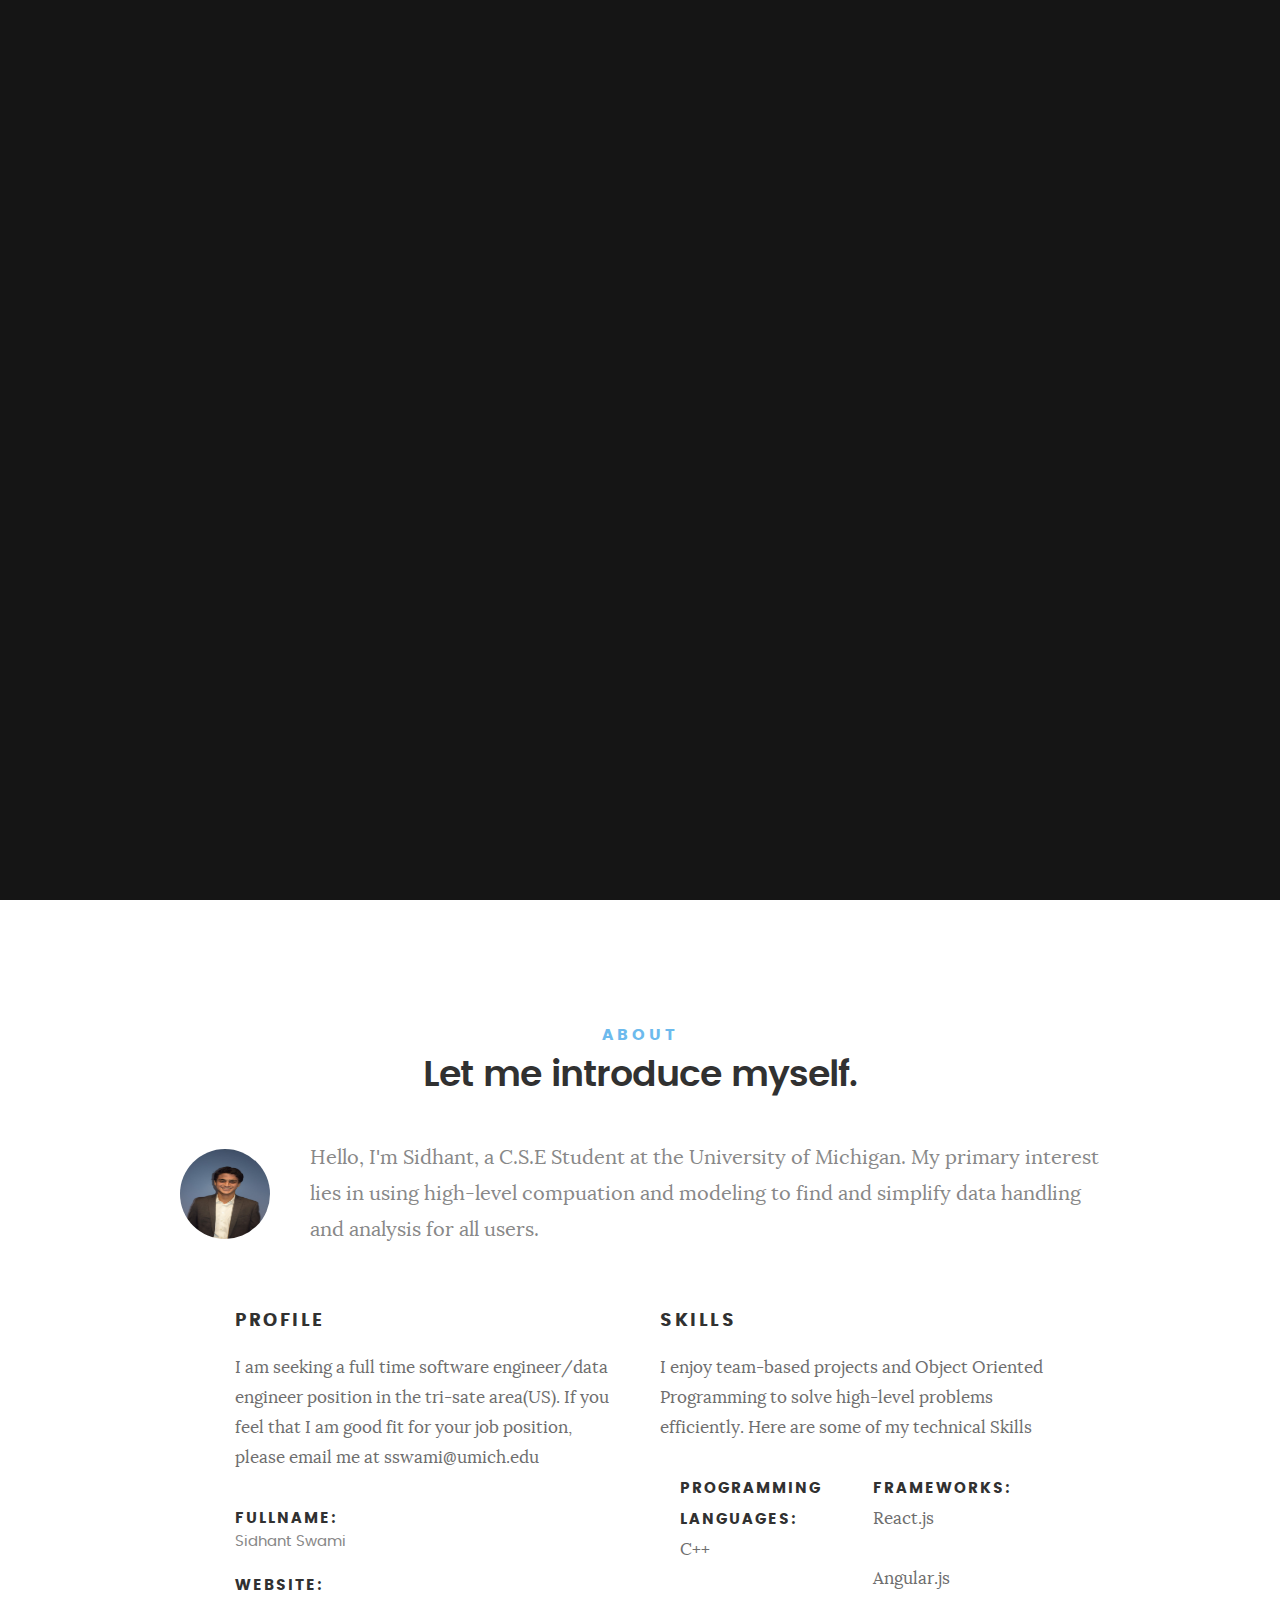
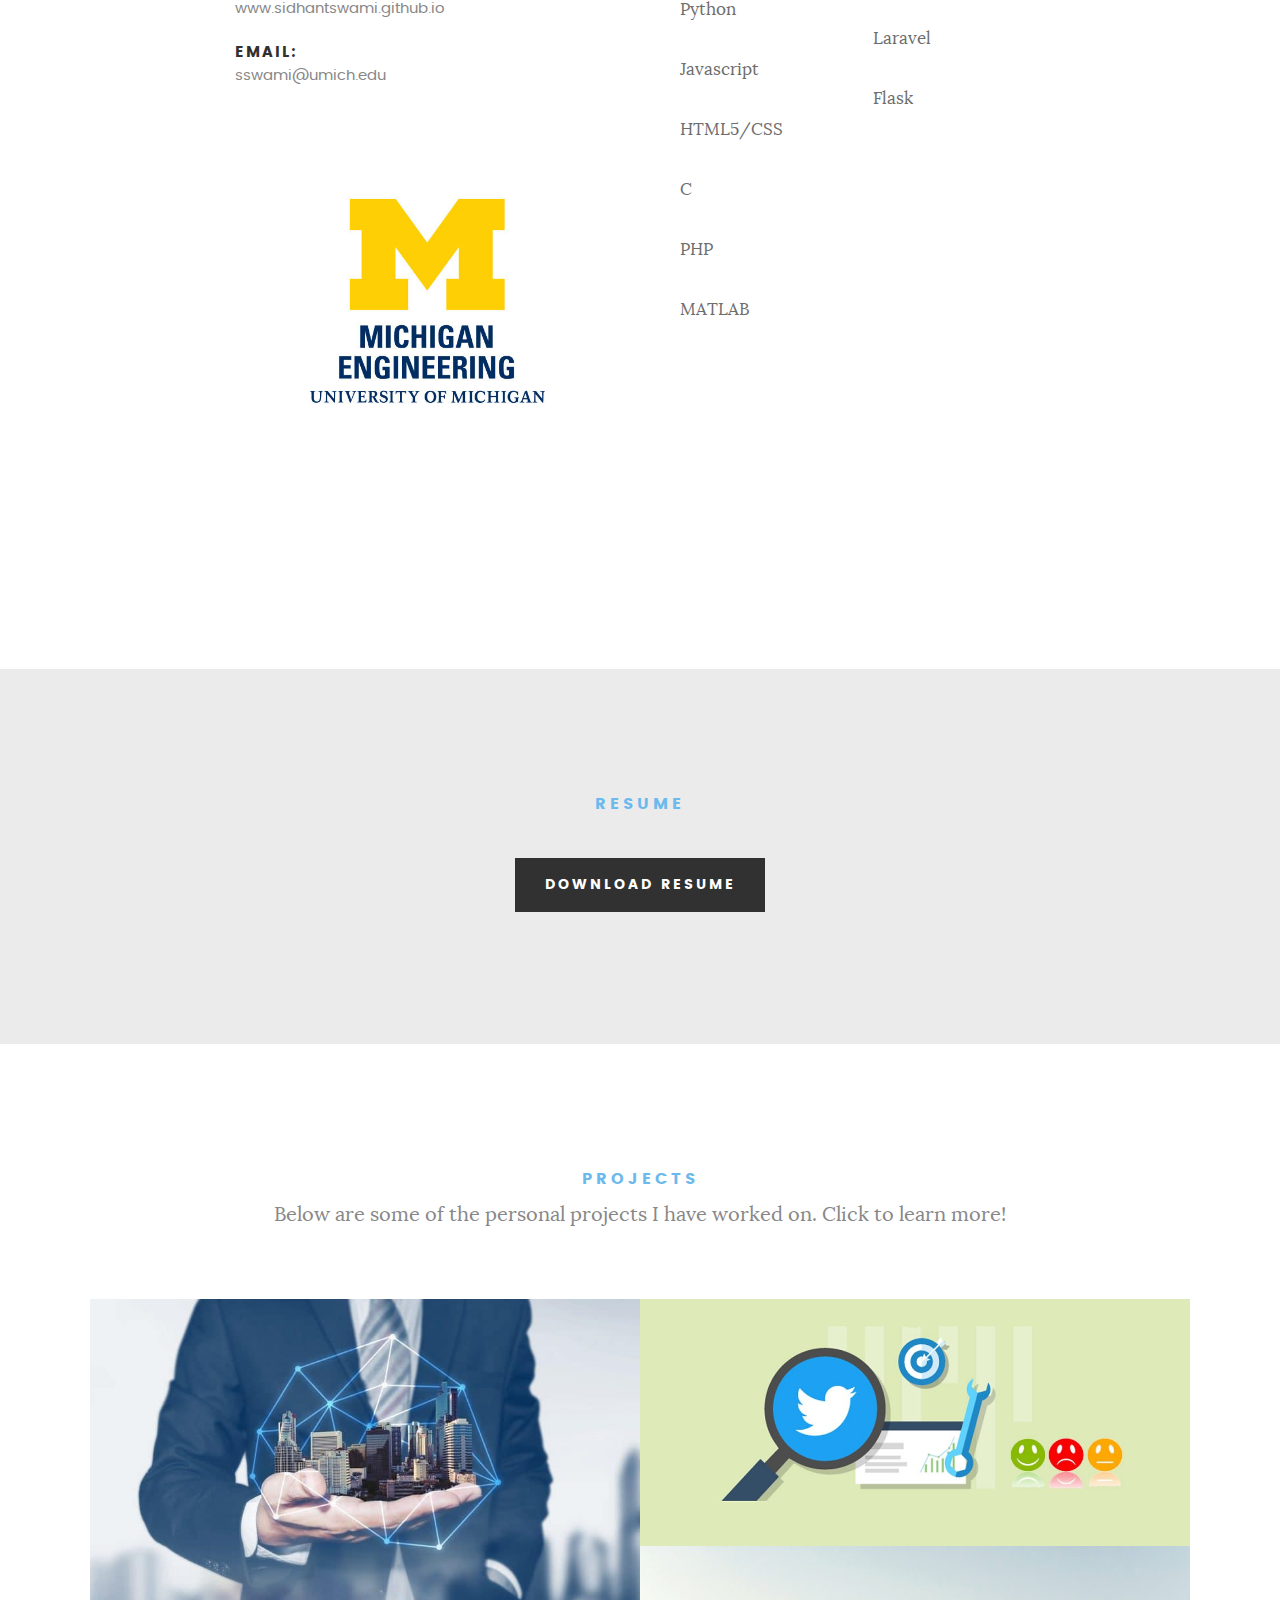
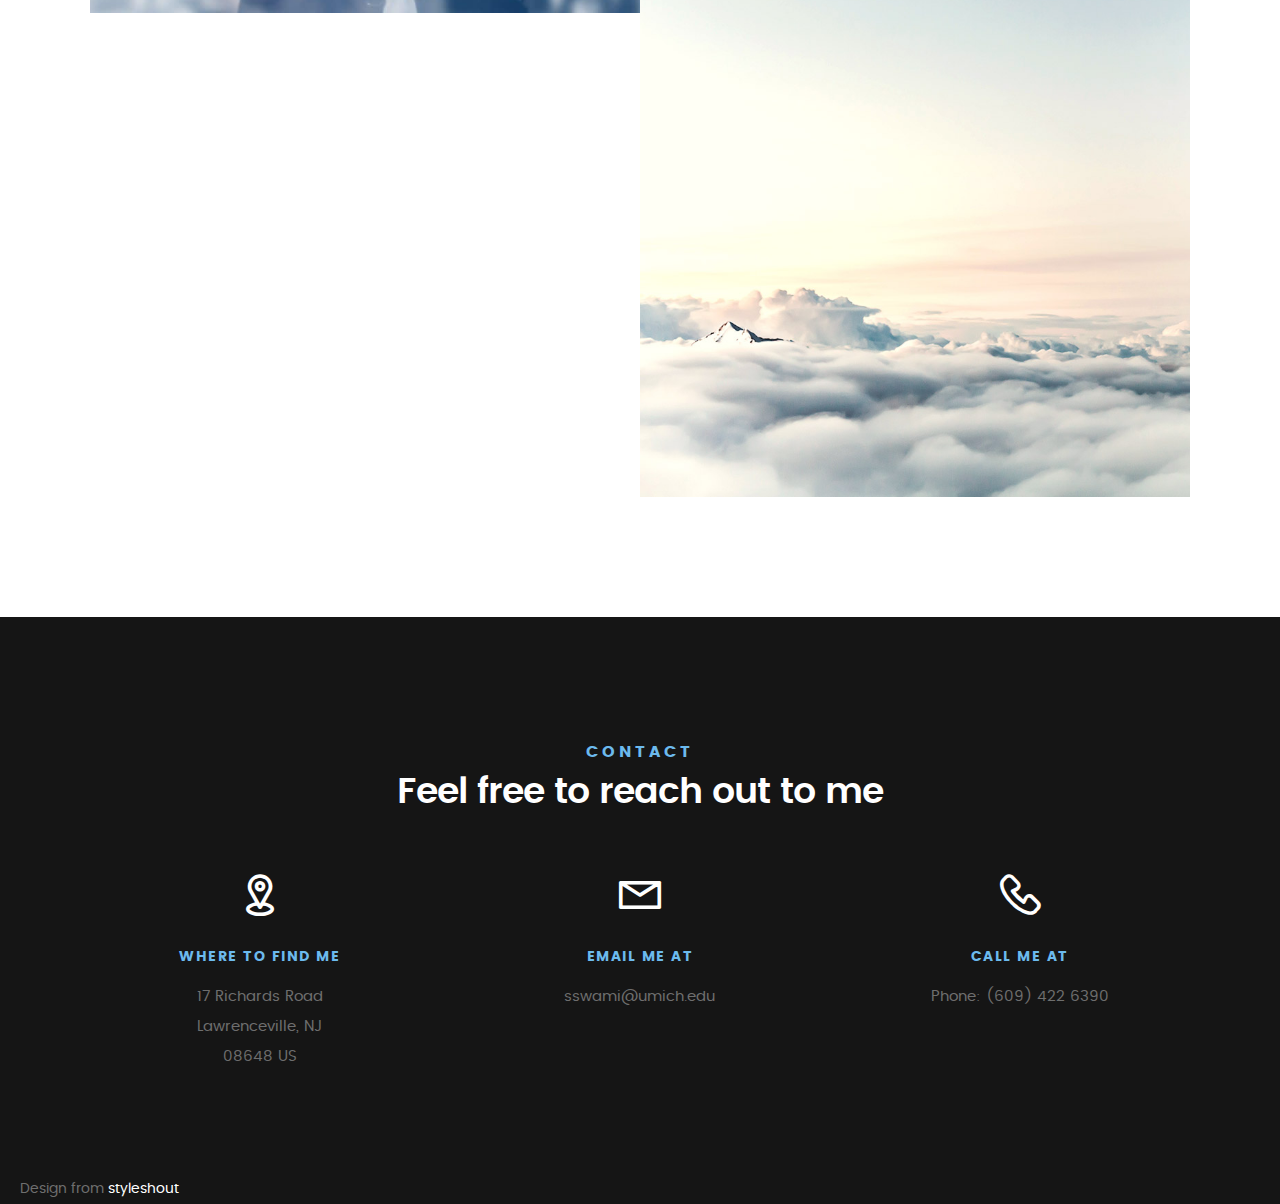
<file: index.html>
<!DOCTYPE html>
<!--[if IE 8 ]><html class="no-js oldie ie8" lang="en"> <![endif]-->
<!--[if IE 9 ]><html class="no-js oldie ie9" lang="en"> <![endif]-->
<!--[if (gte IE 9)|!(IE)]><!--><html class="no-js" lang="en"> <!--<![endif]-->
<head>

   <!--- basic page needs
   ================================================== -->
   <meta charset="utf-8">
	<title>Sidhant Swami</title>
	<meta name="description" content="">  
	<meta name="author" content="">

   <!-- mobile specific metas
   ================================================== -->
	<meta name="viewport" content="width=device-width, initial-scale=1, maximum-scale=1">

 	<!-- CSS
   ================================================== -->
   <link rel="stylesheet" href="css/base.css">  
   <link rel="stylesheet" href="css/main.css">
   <link rel="stylesheet" href="css/vendor.css">     

   <!-- script
   ================================================== -->   
	<script src="js/modernizr.js"></script>
	<script src="js/pace.min.js"></script>

   <!-- favicons
	================================================== -->
	<link rel="icon" type="image/png" href="favicon.png">

</head>

<body id="top">

	<!-- header 
   ================================================== -->
   <header>   	
   	<div class="row">

   		<div class="top-bar">
   			<a class="menu-toggle" href="#"><span>Menu</span></a>

	   		<div>
				<a href="index.html">Menu</a>
		      </div>		      

		   	<nav id="main-nav-wrap">
					<ul class="main-navigation">
						<li class="current"><a class="smoothscroll"  href="#intro" title="">Home</a></li>
						<!-- <li><a class="smoothscroll"  href="#about" title="">About</a></li> -->
						<li><a class="smoothscroll"  href="#resume" title="">Resume</a></li>
						<li><a class="smoothscroll"  href="#portfolio" title="">Projects</a></li>
						<li><a class="smoothscroll"  href="#contact" title="">Contact</a></li>	
						<!-- <li><a href="styles.html" title="">Style Demo</a></li>				 -->
					</ul>
				</nav>    		
   		</div> <!-- /top-bar --> 
   		
   	</div> <!-- /row --> 		
   </header> <!-- /header -->

	<!-- intro section
   ================================================== -->
   <section id="intro">   

   	<div class="intro-overlay"></div>	

   	<div class="intro-content">
   		<div class="row">

   			<div class="col-twelve">

	   			<h5>Hello,</h5>
	   			<h1>I'm Sidhant Swami</h1>

	   			<p class="intro-position">
	   				<span>Currently seeking Full Time Software Engineer Positions</span>
	   				<!-- <span>Computer Science Student at the University of Michigan</span>  -->
	   			</p>


	   			<!-- <a class="button stroke smoothscroll" href="#about" title="">More About Me</a> -->

	   		</div>  
   			
   		</div>   		 		
   	</div> <!-- /intro-content --> 

   	<ul class="intro-social">        
         <li><a href="https://www.linkedin.com/in/sidhant-swami/"><i class="fa fa-linkedin"></i></a></li>
		 <li><a href="https://github.com/sidhantswami/"><i class="fa fa-github"></i></a></li>
		 <li><a href="mailto:sswami@umich.edu"><i class="fa fa-envelope-square"></i></a></li>
      </ul> <!-- /intro-social -->      	

   </section> <!-- /intro -->


   <!-- about section
   ================================================== -->
   <section id="about">  

	<div class="row section-intro">
		<div class="col-twelve">

			<h5>About</h5>
			<h1>Let me introduce myself.</h1>

			<div class="intro-info">

				<img src="images/profile-pic.jpg" alt="Profile Picture">

				<p class="lead">Hello, I'm Sidhant, a C.S.E Student at the University of Michigan. My primary interest lies in using high-level compuation and modeling to find and simplify data handling and analysis for all users.</p>
			</div>   			

		</div>   		
	</div> <!-- /section-intro -->

	<div class="row about-content">

		<div class="col-six tab-full">

			<h3>Profile</h3>
			<!-- <p>I enjoy developing and programming for data analysis, whether that be creating applications, scripts, </p> -->
			<p>I am seeking a full time software engineer/data engineer position in the tri-sate area(US). If you feel that I am good fit for your job position, please email me at sswami@umich.edu</p>

			<ul class="info-list">
				<li>
					<strong>Fullname:</strong>
					<span>Sidhant Swami</span>
				</li>
				<li>
					<strong>Website:</strong>
					<span>www.sidhantswami.github.io</span>
				</li>
				<li>
					<strong>Email:</strong>
					<span>sswami@umich.edu</span>
				</li>

			</ul> <!-- /info-list -->

			<div class="bgrid folio-item">
				<div class="item-wrap">
					<img src="images/portfolio/uofm.jpg" alt="Liberty">
				   <a href="#modal-01" class="overlay">	                  	           
					  <div class="folio-item-table">                     	
					  </div>                    
				   </a>
				</div>	               
				 </div> <!-- /folio-item -->

		</div>

		<div class="col-six tab-full">

			<h3>Skills</h3>
			<p>I enjoy team-based projects and Object Oriented Programming to solve high-level problems efficiently. Here are some of my technical Skills</p>

			 <ul class="info-list">

				<div class="col-six tab-full">
					<li>
						<!-- <div class="progress percent90"><span>90%</span></div> -->
						<strong>Programming Languages:</strong>
						<p>C++</p>
						<p>Python</p>
						<p>Javascript</p>
						<p>HTML5/CSS</p>
						<p>C</p>
						<p>PHP</p>
						<p>MATLAB</p>
					</li>
				</div>


				<div class="col-six tab-full">

					<li>
						<!-- <div class="progress percent90"><span>90%</span></div> -->
						<strong>Frameworks:</strong>
						<p>React.js</p>
						<p>Angular.js</p>
						<p>Laravel</p>
						<p>Flask</p>
					</li>
				</div>
   
			 </ul> <!-- /skill-bars -->		

		</div>

	</div>

</section> <!-- /process-->    
   <!-- resume Section
   ================================================== -->
	<section id="resume" class="grey-section">

		<div class="row section-intro">
   		<div class="col-twelve">

   			<h5>Resume</h5>
   		</div>   		
   	</div> <!-- /section-intro--> 

   		
	<div class="row button-section">
		<div class="col-twelve">
			<a href="files/SwamiResume.pdf" title="Download Resume" class="button button-primary">Download Resume</a>
		</div>   		
	</div>

	</section> <!-- /features -->


	<!-- Portfolio Section
   ================================================== -->
	<section id="portfolio">

		<div class="row section-intro">
   		<div class="col-twelve">

   			<h5>Projects</h5>
   			

   			<p class="lead">Below are some of the personal projects I have worked on. Click to learn more!</p>

   		</div>   		
   	</div> <!-- /section-intro--> 

   	<div class="row portfolio-content">

   		<div class="col-twelve">

   			<!-- portfolio-wrapper -->
	         <div id="folio-wrapper" class="block-1-2 block-mob-full stack">

	         	<div class="bgrid folio-item">
	               <div class="item-wrap">
	               	<img src="images/portfolio/realestate.jpg" alt="Liberty">
	                  <a href="#modal-01" class="overlay">	                  	           
	                     <div class="folio-item-table">
	                     	<div class="folio-item-cell">
		     					       <h3 class="folio-title">Visual Browsing Models in Real Estate Domain</h3>	     					    
		     					    	 <span class="folio-types">
											Python Application(link coming soon) 
		     					       </span>
		     					   </div>	                      	
	                     </div>                    
	                  </a>
	               </div>	               
	        		</div> <!-- /folio-item -->

	        		<div class="bgrid folio-item">
	               <div class="item-wrap">
	               	<img src="images/portfolio/tsa.jpg" alt="Shutterbug">
	               	<a href="#modal-02" class="overlay">              		                  
	                     <div class="folio-item-table">
	                     	<div class="folio-item-cell">
	                     		<h3 class="folio-title">Twitter vs Finance News Sentiment Analysis</h3>	     					    
		     					    	<span class="folio-types">
		     					       	  Web Design
		     					      </span>		     		
		     					   </div> 	                      	
	                     </div>                    
	                  </a>
	               </div>
	        		</div> <!-- /folio-item -->

	            <div class="bgrid folio-item">
	               <div class="item-wrap">
	               	<img src="images/portfolio/clouds.jpg"alt="Clouds">
	                  <a href="#modal-03" class="overlay">             		                  
	                     <div class="folio-item-table">
	                     	<div class="folio-item-cell">
	                     		<h3 class="folio-title">Stochastic Oscillator Web App</h3>	     					    
		     					    	<span class="folio-types">
		     					       	  Stock Market Web Application
		     					      </span>		     		
		     					   </div> 	                      	
	                     </div>                    
	                  </a>
	               </div>
					
				</div> <!-- /folio-item -->


	            <!-- modal popups - begin
	            ============================================================= -->
	            <div id="modal-01" class="popup-modal slider mfp-hide">	

				     	<div class="media">
				     		<img src="images/portfolio/realestate.jpg" alt="" />
				     	</div>      	

					   <div class="description-box">
					      <h4>Visual Browsing Models </h4>		      
					      	<p>Determined the domain of key phrases in Real Estate by ranking Language Models from a background and foreground corpus.
							Calculated the 'phraseness' and 'informativeness' of notable unigram, bigram, and trigrams by calculating the Pointwise KL
							Divergence.</p>
							<p>Created program capable of collecting and analyzing these phrases from over 500,000 of real-estate descriptions as
								foreground data and entire real-estate subcategory on Wikipedia as the background corpus. Ran these higher volume
								computations on Amazon EC2 instance and saved data on Amazon s3 database</p>
							<p>Utilizing the real-estate vocabulary to classify key attributes in pictures of real-estate listings</p>
							<p>Scaling supervised learning in order to strengthen histogram intersection models of both indoor and outdoor real estate
								photos.</p>
					      <div class="categories">Web Development</div>			               
					   </div>

			         <div class="link-box">
			            <a href="">Link(Coming Soon)</a>
					      <a href="#" class="popup-modal-dismiss">Close</a>
			         </div>		      

				   </div> <!-- /modal-01 -->

				   <div id="modal-02" class="popup-modal slider mfp-hide">	

				     	<div class="media">
				     		<img src="images/portfolio/modals/m-shutterbug.jpg" alt="" />
				     	</div>      	

					   <div class="description-box">
					      <h4>Twitter vs Finance News Analysis</h4>		      
							<p>Utilized Beautiful Soup Python package to gather and analyze data from Finance News websites based on a stock ticker query in
								order to understand the impact of news articles on social media, and therefore the Stock Market</p>
							<p>Determined how positive, negative or neutral given articles/ tweets were through the Sentiment Analysis Machine Learning
								Algorithm. Web scraped articles/stock tickers from CNNMoney, Fox News, Fox Business, and MarketWatch. Applied Twitter API
								to fetch and analyzeTweets regarding topic</p>
							<p>Replacing Sentiment Analysis API with own written implementation</p>
					      <div class="categories">Python Script</div>			               
					   </div>

			         <div class="link-box">
			            <a href="https://github.com/sidhantswami/Stock-News-vs-Twitter">Link</a>
					      <a href="#" class="popup-modal-dismiss">Close</a>
			         </div>		      

				   </div> <!-- /modal-02 -->

				   <div id="modal-03" class="popup-modal slider mfp-hide">	

				     	<div class="media">
				     		<img src="images/portfolio/modals/m-clouds.jpg" alt="" />
				     	</div>      	

					   <div class="description-box">
					      <h4>Clouds</h4>		      
					      	<p>Created a Website Application that uses the Live Alpha Vantage Stock API data to calculate the momentum of a particular
							stock.</p>
							<p>Provides how Bearish or Bullish a certain stock market ticker.</p>
							<p>Visualized with Google Charts API to develop accurate histograms of particular
							stock</p>
					      <div class="categories">Web App</div>			               
					   </div>

			         <div class="link-box">
			            <a href="https://stochasticoscillator.azurewebsites.net/?symbol=MSFT">Link</a>
					      <a href="#" class="popup-modal-dismiss">Close</a>
			         </div>		      

				   </div> <!-- /modal-03 -->

				


				   <!-- modal popups - end
	            ============================================================= -->

	         </div> <!-- /portfolio-wrapper --> 

   		</div>  <!-- /twelve -->   

   	</div> <!-- /portfolio-content --> 
		
	</section> <!-- /portfolio --> 

	   <!-- contact
   ================================================== -->
	<section id="contact">

		<div class="row section-intro">
   		<div class="col-twelve">

   			<h5>Contact</h5>
   			<h1>Feel free to reach out to me</h1>


   		</div> 
   	</div> <!-- /section-intro -->

   	

   	<div class="row contact-info">

   		<div class="col-four tab-full">

   			<div class="icon">
   				<i class="icon-pin"></i>
   			</div>

   			<h5>Where to find me</h5>

   			<p>
            17 Richards Road<br>
            Lawrenceville, NJ<br>
            08648 US
            </p>

   		</div>

   		<div class="col-four tab-full collapse">

   			<div class="icon">
   				<i class="icon-mail"></i>
   			</div>

   			<h5>Email Me At</h5>

   			<p>sswami@umich.edu</p>

   		</div>

   		<div class="col-four tab-full">

   			<div class="icon">
   				<i class="icon-phone"></i>
   			</div>

   			<h5>Call Me At</h5>

   			<p>Phone: (609) 422 6390</p>

   		</div>
   		
   	</div> <!-- /contact-info -->
		
	</section> <!-- /contact -->


   <!-- footer
   ================================================== -->

   <footer>

      	<div class="col-six tab-full">
	      	<div class="copyright">

		        	<span>Design from <a href="http://www.styleshout.com/">styleshout</a></span>	         	
		         </div>		                  
	      	</div>

	      	<div id="go-top">
		         <a class="smoothscroll" title="Back to Top" href="#top"><i class="fa fa-long-arrow-up"></i></a>
		      </div>

      	</div> <!-- /row -->     	
   </footer>  

   <div id="preloader"> 
    	<div id="loader"></div>
   </div> 

   <!-- Java Script
   ================================================== --> 
   <script src="js/jquery-2.1.3.min.js"></script>
   <script src="js/plugins.js"></script>
   <script src="js/main.js"></script>

</body>

</html>
</file>
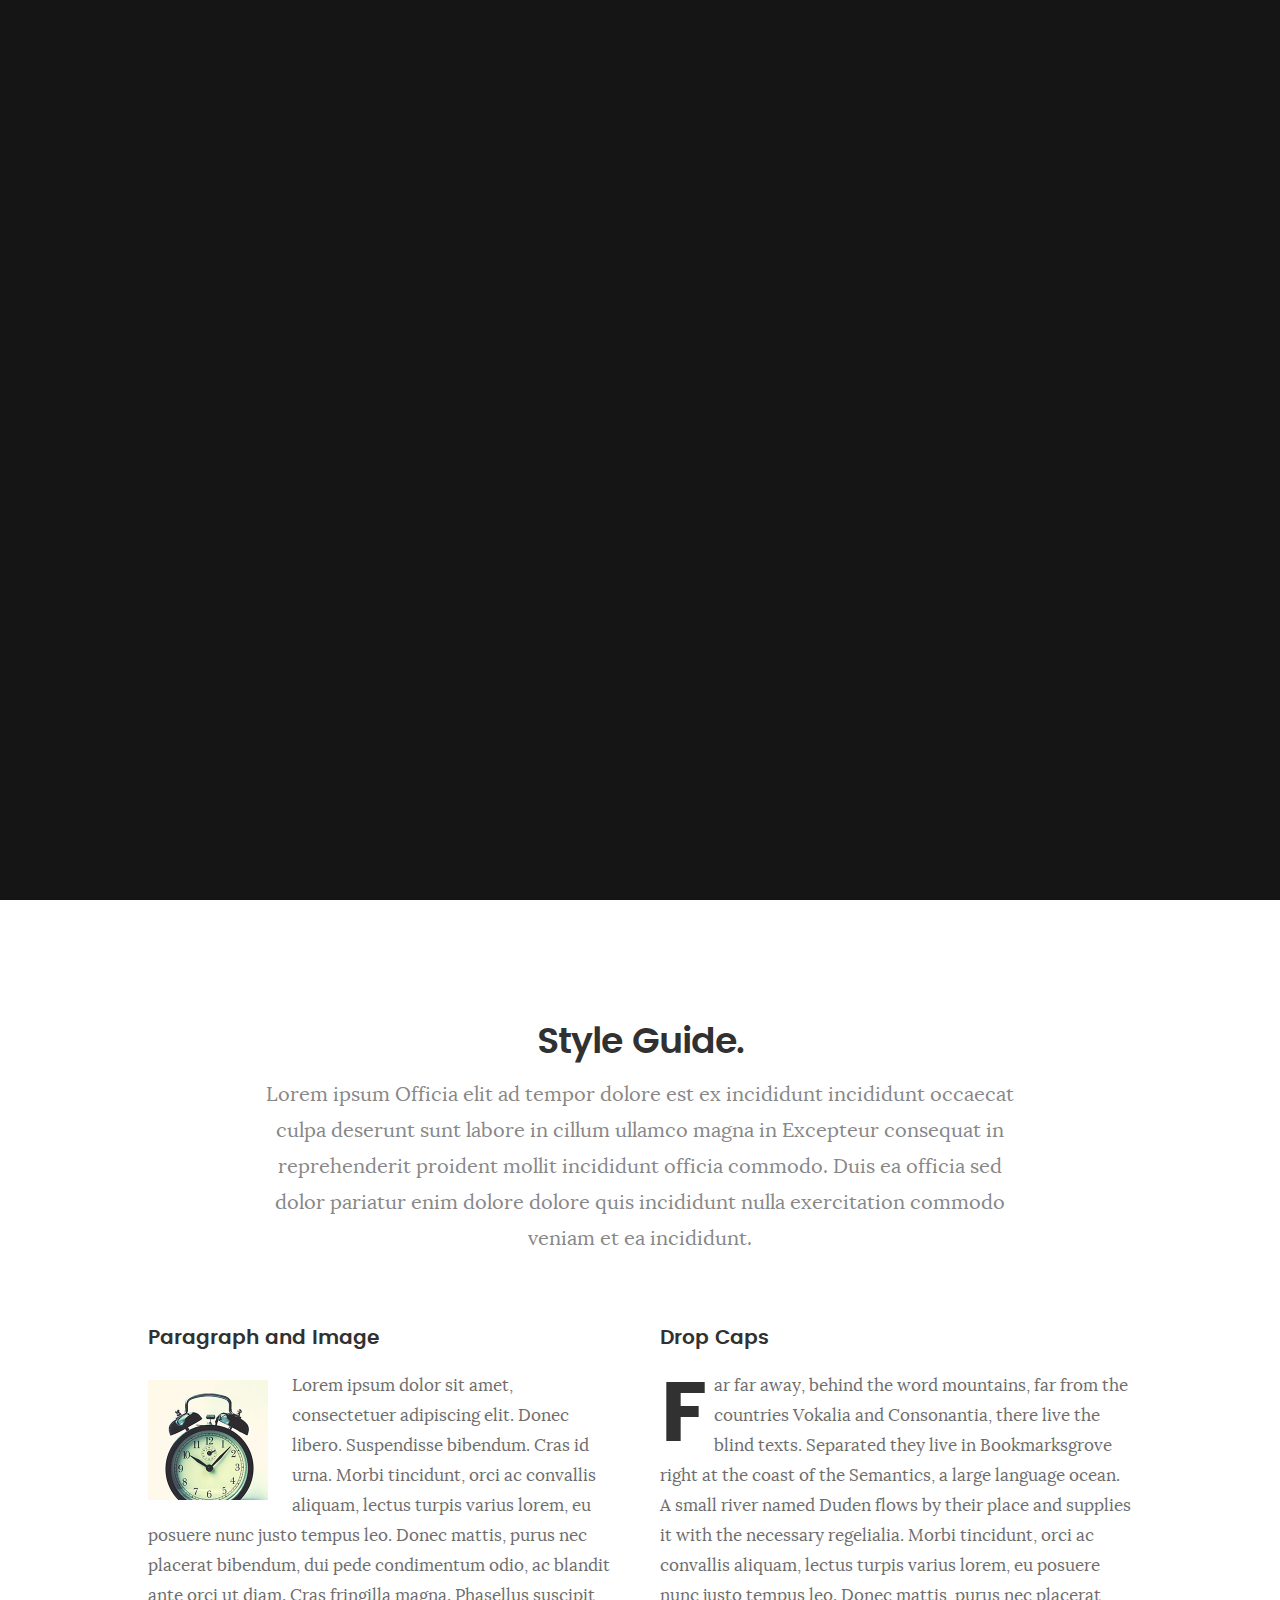
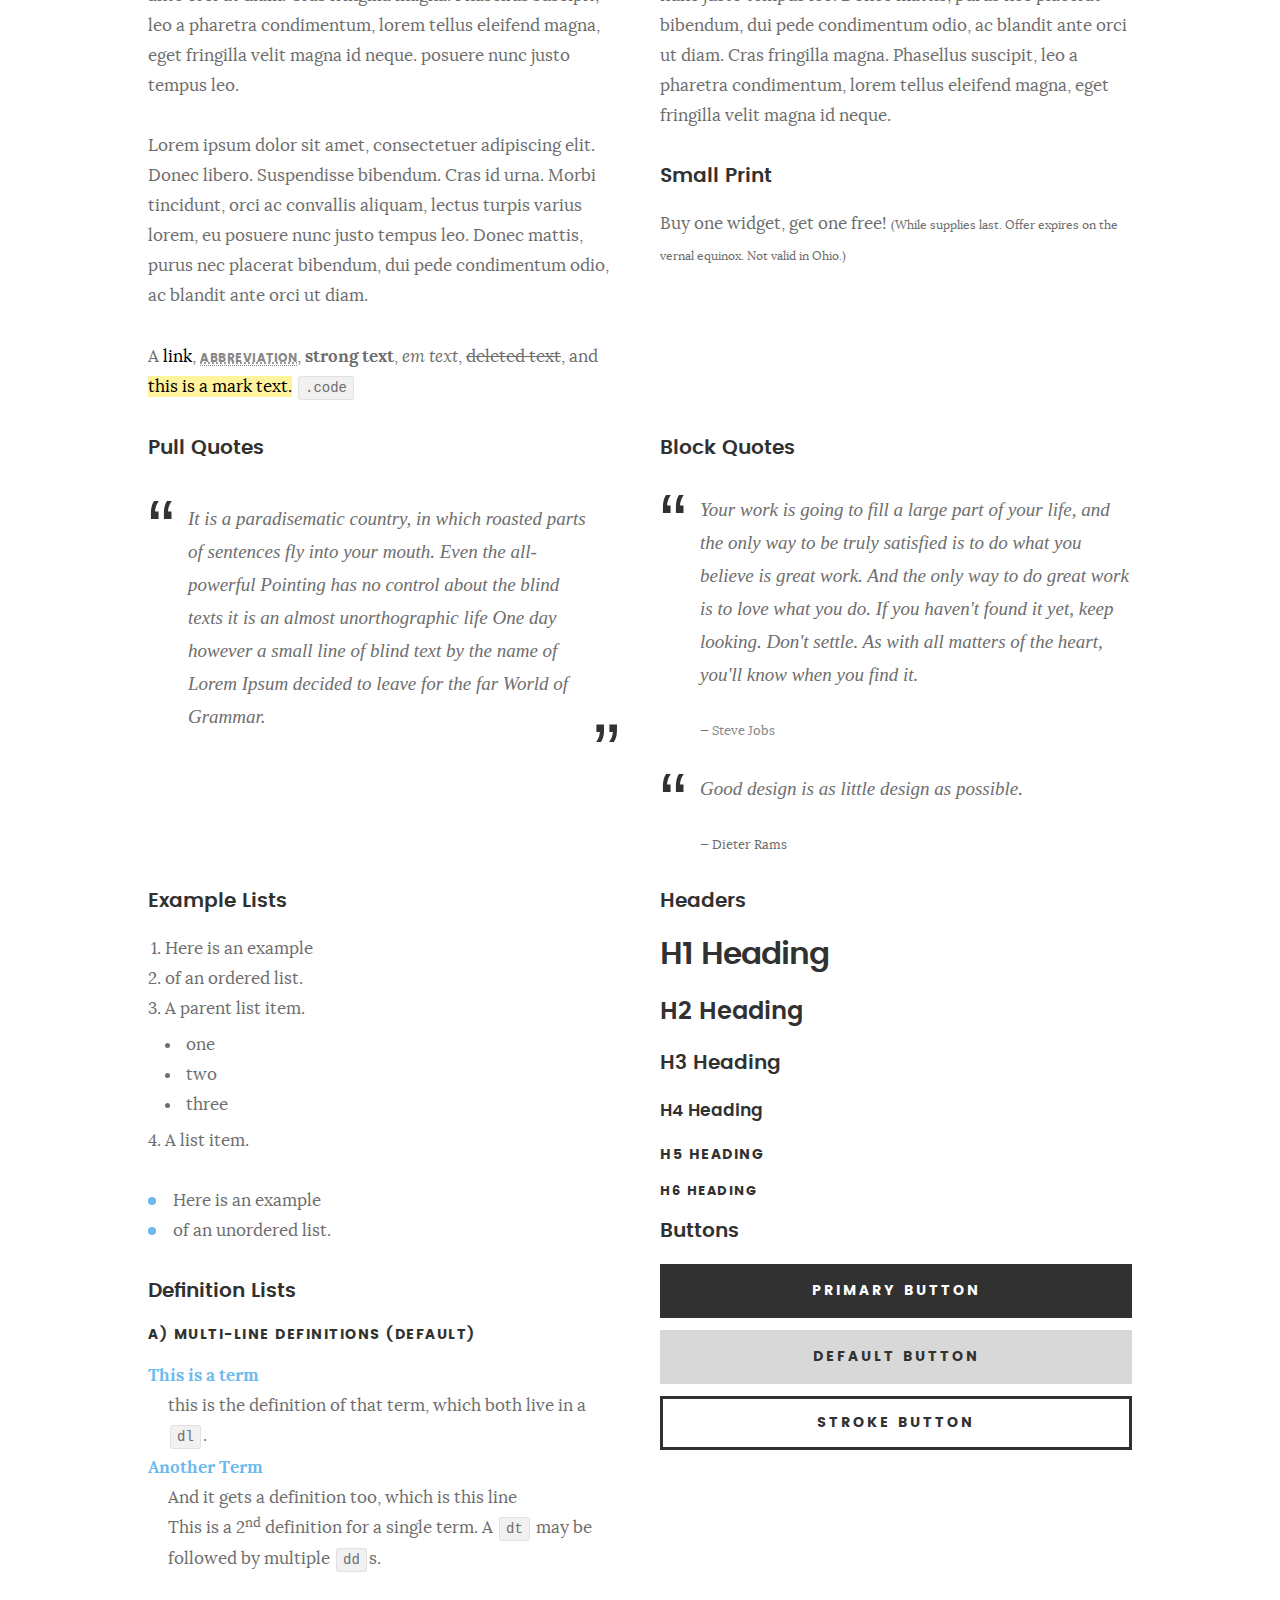
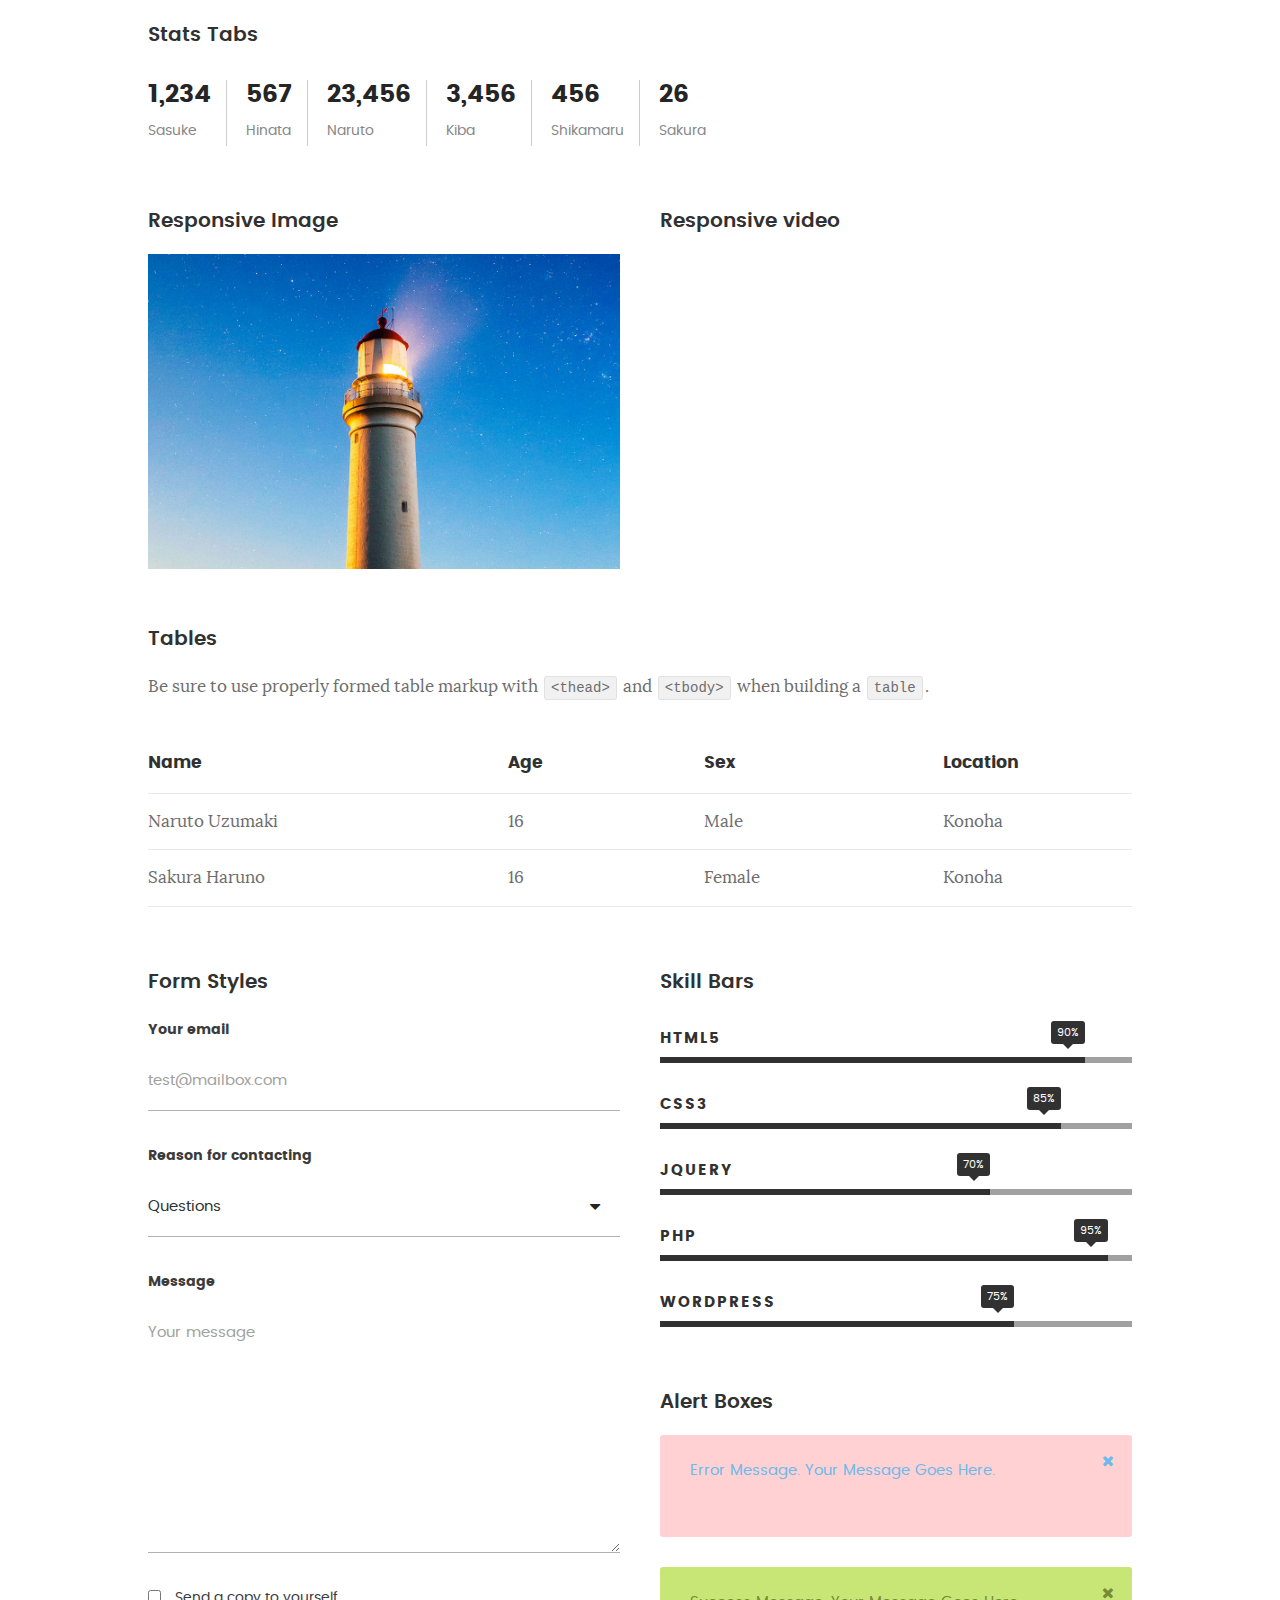
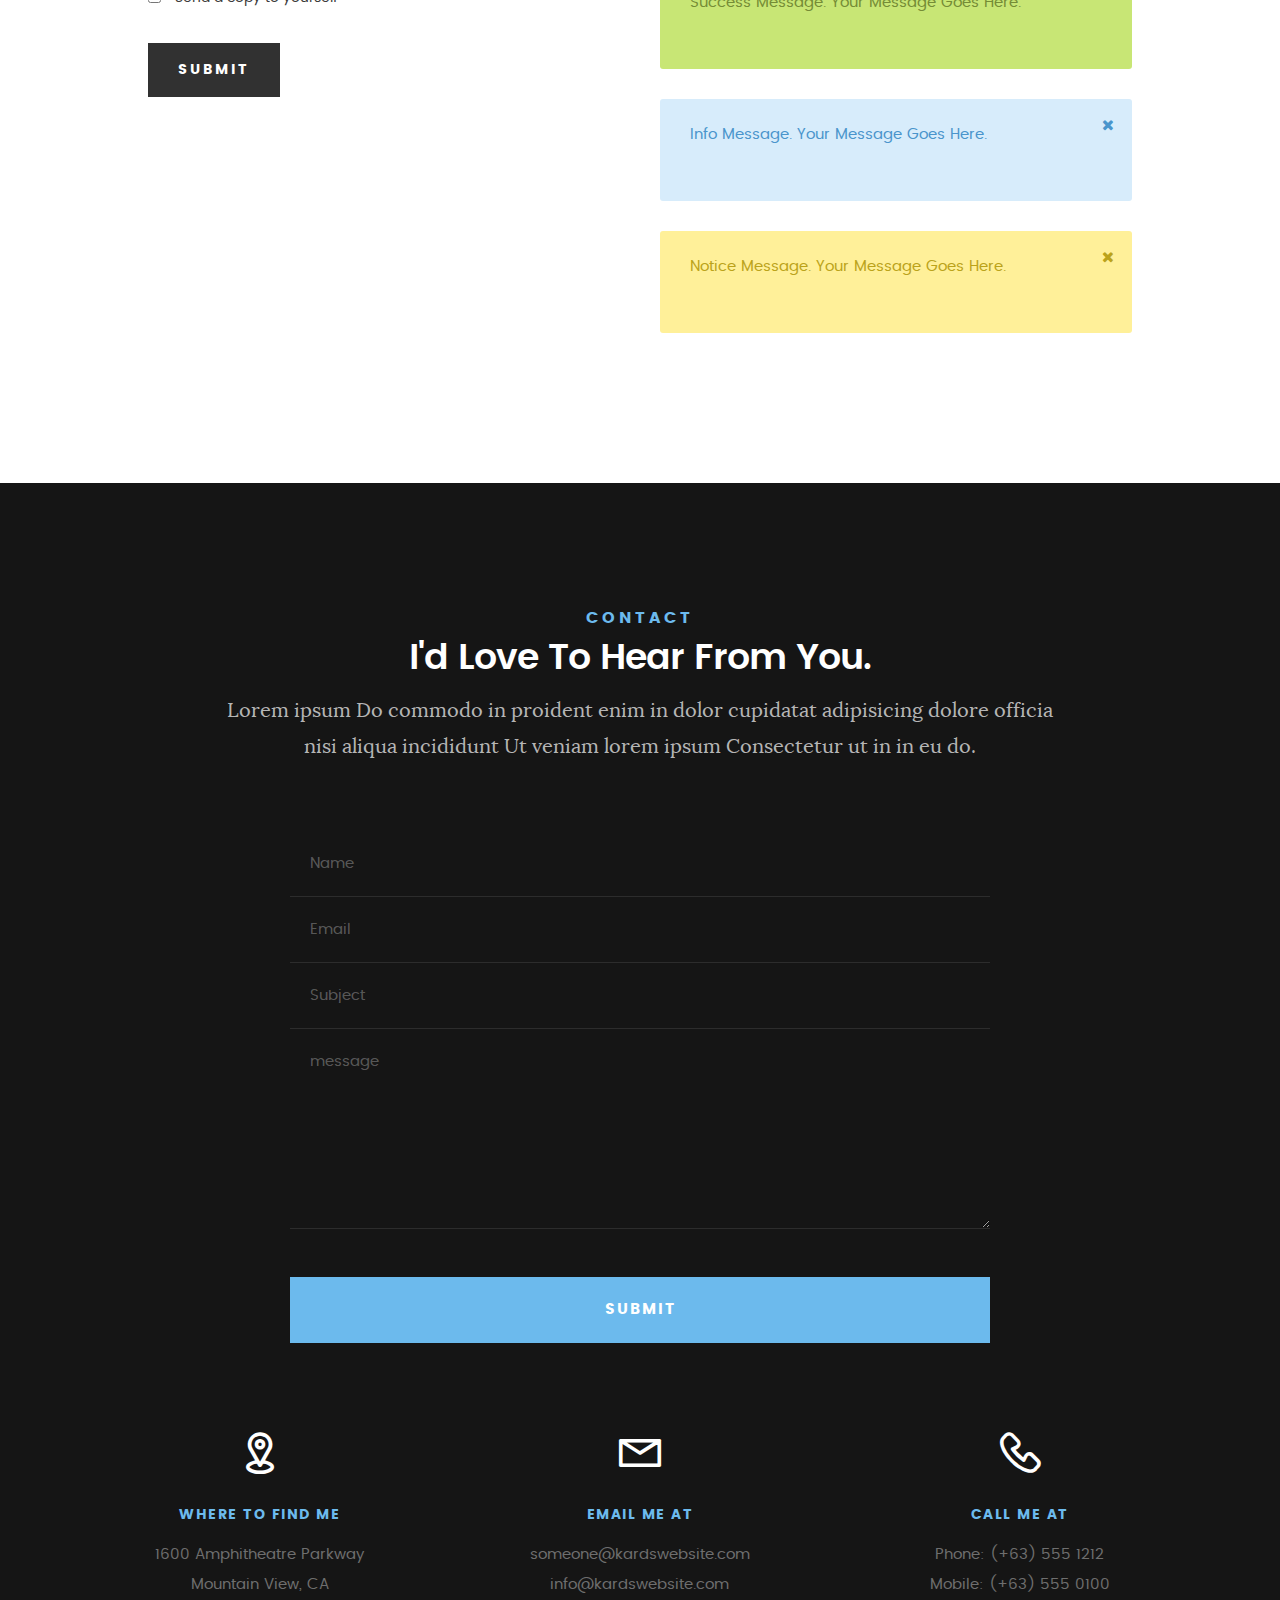
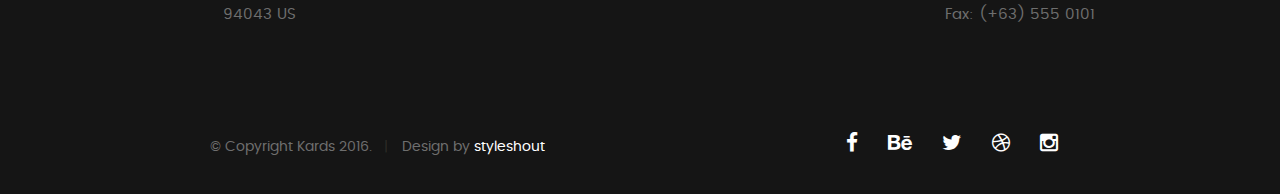
<file: styles.html>
<!DOCTYPE html>
<!--[if IE 8 ]><html class="no-js oldie ie8" lang="en"> <![endif]-->
<!--[if IE 9 ]><html class="no-js oldie ie9" lang="en"> <![endif]-->
<!--[if (gte IE 9)|!(IE)]><!--><html class="no-js" lang="en"> <!--<![endif]-->
<head>

   <!--- basic page needs
   ================================================== -->
   <meta charset="utf-8">
	<title>Style Demo - Kards</title>
	<meta name="description" content="">  
	<meta name="author" content="">

   <!-- mobile specific metas
   ================================================== -->
	<meta name="viewport" content="width=device-width, initial-scale=1, maximum-scale=1">

 	<!-- CSS
   ================================================== -->
   <link rel="stylesheet" href="css/base.css">  
   <link rel="stylesheet" href="css/main.css">
   <link rel="stylesheet" href="css/vendor.css">

   <style type="text/css" media="screen">

   	#styles { 
   		background: white;
   		padding-top: 12rem;
   		padding-bottom: 12rem;
   	}
   	#styles .row {
   		max-width: 1024px;
     	}
     	#styles .section-intro {
   		max-width: 800px;
     	}
      	
   </style>       

   <!-- script
   ================================================== -->
	<script src="js/modernizr.js"></script>
	<script src="js/pace.min.js"></script>

   <!-- favicons
	================================================== -->
	<link rel="icon" type="image/png" href="favicon.png">

</head>

<body id="top">

	<!-- header 
   ================================================== -->
   <header>   	
   	<div class="row">

   		<div class="top-bar">
   			<a class="menu-toggle" href="#"><span>Menu</span></a>

	   		<div class="logo">
		         <a href="index.html">KARDS</a>
		      </div>		      

		   	<nav id="main-nav-wrap">
					<ul class="main-navigation">
						<li><a href="index.html#intro" title="">Home</a></li>
						<li><a href="index.html#about" title="">About</a></li>
						<li><a href="index.html#resume" title="">Resume</a></li>
						<li><a href="index.html#portfolio" title="">Portfolio</a></li>
						<li><a href="index.html#services" title="">Services</a></li>					
						<li><a class="smoothscroll"  href="#contact" title="">Contact</a></li>	
						<li><a href="styles.html" title="">Style Demo</a></li>				
					</ul>
				</nav>    		
   		</div> <!-- /top-bar --> 
   		
   	</div> <!-- /row --> 		
   </header> <!-- /header -->

	<!-- intro section
   ================================================== -->
   <section id="intro">   

   	<div class="intro-overlay"></div>	

   	<div class="intro-content">
   		<div class="row">

   			<div class="col-twelve">

	   			<h5>Hello, World.</h5>
	   			<h1>I'm Juan Dela Cruz.</h1>

	   			<p class="intro-position">
	   				<span>Front-end Developer</span>
	   				<span>UI/UX Designer</span> 
	   			</p>

	   			<a class="button stroke smoothscroll" href="#about" title="">More About Me</a>

	   		</div>  
   			
   		</div>   		 		
   	</div> <!-- /intro-content --> 

   	<ul class="intro-social">        
         <li><a href="#"><i class="fa fa-facebook"></i></a></li>
         <li><a href="#"><i class="fa fa-behance"></i></a></li>
         <li><a href="#"><i class="fa fa-twitter"></i></a></li>
         <li><a href="#"><i class="fa fa-dribbble"></i></a></li>
         <li><a href="#"><i class="fa fa-instagram"></i></a></li>
      </ul> <!-- /intro-social -->      	

   </section> <!-- /intro -->


   <!-- Style Demo
   ================================================== -->
   <section id="styles">

   	<div class="row section-intro">

   		<div class="col-twelve">

   			<h1>Style Guide.</h1>

   			<p class="lead">Lorem ipsum Officia elit ad tempor dolore est ex incididunt incididunt occaecat culpa deserunt sunt labore in cillum ullamco magna in Excepteur consequat in reprehenderit proident mollit incididunt officia commodo.
   			Duis ea officia sed dolor pariatur enim dolore dolore quis incididunt nulla exercitation commodo veniam et ea incididunt.</p>   			

   		</div>

     	</div> <!-- /row -->

     	<div class="row">

     		<div class="col-six tab-full">

		      <h3>Paragraph and Image</h3>

		      <p><a href="#"><img width="120" height="120" class="pull-left" alt="sample-image" src="images/sample-image.jpg"></a>
		  		Lorem ipsum dolor sit amet, consectetuer adipiscing elit. Donec libero. Suspendisse bibendum.
		  		Cras id urna. Morbi tincidunt, orci ac convallis aliquam, lectus turpis varius lorem, eu
		  		posuere nunc justo tempus leo. Donec mattis, purus nec placerat bibendum, dui pede condimentum
		  		odio, ac blandit ante orci ut diam. Cras fringilla magna. Phasellus suscipit, leo a pharetra
		  		condimentum, lorem tellus eleifend magna, eget fringilla velit magna id neque.
		  		posuere nunc justo tempus leo. </p>

		  		<p>
		  		Lorem ipsum dolor sit amet, consectetuer adipiscing elit. Donec libero. Suspendisse bibendum.
		  		Cras id urna. Morbi tincidunt, orci ac convallis aliquam, lectus turpis varius lorem, eu
		  		posuere nunc justo tempus leo. Donec mattis, purus nec placerat bibendum, dui pede condimentum
		  		odio, ac blandit ante orci ut diam.	
 			   </p>

            <p>A <a href="#">link</a>,
  			   <abbr title="this really isn't a very good description">abbreviation</abbr>,
  			   <strong>strong text</strong>,
            <em>em text</em>,
  			   <del>deleted text</del>, and
            <mark>this is a mark text.</mark>
            <code>.code</code>
          	</p>

         </div>

         <div class="col-six tab-full">

            <h3>Drop Caps</h3>

	         <p class="drop-cap">Far far away, behind the word mountains, far from the countries Vokalia and Consonantia,
	         there live the blind texts. Separated they live in Bookmarksgrove right at the coast of the
	         Semantics, a large language ocean. A small river named Duden flows by their place and supplies it with the necessary regelialia. Morbi tincidunt, orci ac convallis aliquam, lectus turpis varius lorem, eu	posuere nunc justo tempus leo. Donec mattis, purus nec placerat bibendum, dui pede condimentum odio, ac blandit ante orci ut diam. Cras fringilla magna. Phasellus suscipit, leo a pharetra condimentum, lorem tellus eleifend magna, eget fringilla velit magna id neque.
		  		</p>

		      <h3>Small Print</h3>

		      <p>Buy one widget, get one free!
		  		<small>(While supplies last. Offer expires on the vernal equinox. Not valid in Ohio.)</small>
		  		</p>

		   </div>	         

		</div> <!-- /row -->

		<div class="row">

		  	<div class="col-six tab-full">

		      <h3>Pull Quotes</h3>

		      <aside class="pull-quote">
				   <blockquote>
					   <p>It is a paradisematic country, in which roasted parts of
		            sentences fly into your mouth. Even the all-powerful Pointing has no control about the blind
		            texts it is an almost unorthographic life One day however a small line of blind text by the name
		            of Lorem Ipsum decided to leave for the far World of Grammar.</p>
					</blockquote>
				</aside>

		   </div>

		   <div class="col-six tab-full">

		      <h3>Block Quotes</h3>

		      <blockquote cite="http://where-i-got-my-info-from.com">
				   <p>Your work is going to fill a large part of your life, and the only way to be truly satisfied is
		         to do what you believe is great work. And the only way to do great work is to love what you do.
		         If you haven't found it yet, keep looking. Don't settle. As with all matters of the heart, you'll know when you find it.
		         </p>
		
					<cite>
					   <a href="#">Steve Jobs</a>
					</cite>
			   </blockquote>

		      <blockquote>
		         <p>Good design is as little design as possible.</p>
		         <cite>Dieter Rams</cite>
		      </blockquote>

		   </div>

		</div> <!-- /row -->

		<div class="row half-bottom">

		 	<div class="col-six tab-full">

		      <h3>Example Lists</h3>

		      <ol>
				   <li>Here is an example</li>
				   <li>of an ordered list.</li>
				   <li>A parent list item.
				   	<ul>
				   		<li>one</li>
				   		<li>two</li>
				   		<li>three</li>
				   	</ul>
				   </li>
				   <li>A list item.</li>
			   </ol>

		      <ul class="disc">
				   <li>Here is an example</li>
				   <li>of an unordered list.</li>
			   </ul>	

			   <h3>Definition Lists</h3>	            

		      <h5>a) Multi-line Definitions (default)</h5>

		      <dl>
				   <dt><strong>This is a term</strong></dt>
				      <dd>this is the definition of that term, which both live in a <code>dl</code>.</dd>
				   <dt><strong>Another Term</strong></dt>
				      <dd>And it gets a definition too, which is this line</dd>
				      <dd>This is a 2<sup>nd</sup> definition for a single term. A <code>dt</code> may be followed by multiple <code>dd</code>s.</dd>
			   </dl>

		   </div>

		   <div class="col-six tab-full">		                  

		      <h3>Headers</h3>

		      <h1>H1 Heading</h1>
		      <h2>H2 Heading</h2>
		      <h3>H3 Heading</h3>
		      <h4>H4 Heading</h4>
		      <h5>H5 Heading</h5>
		      <h6>H6 Heading</h6>

		      <h3>Buttons</h3>

		    	<p>
		     		<a class="button button-primary full-width" href="#">Primary Button</a>
		     		<a class="button full-width" href="#">Default Button</a>
		     		<a class="button stroke full-width" href="#">Stroke Button</a>
		     	</p>

		   </div>

		</div> <!-- /row -->

		<div class="row">

		   <div class="col-twelve">

		    	<h3>Stats Tabs</h3>

		      <ul class="stats-tabs">
				   <li><a href="#">1,234 <em>Sasuke</em></a></li>
				   <li><a href="#">567 <em>Hinata</em></a></li>
				   <li><a href="#">23,456 <em>Naruto</em></a></li>
				   <li><a href="#">3,456 <em>Kiba</em></a></li>
				   <li><a href="#">456 <em>Shikamaru</em></a></li>
				   <li><a href="#">26 <em>Sakura</em></a></li>
				</ul>	      		

		   </div>	      	

		</div> <!-- /row -->

		<div class="row half-bottom">

      	<div class="col-six tab-full">

      		<h3>Responsive Image</h3>

      		<p><img src="images/portfolio/modals/m-lighthouse.jpg"></p>

      	</div>

      	<div class="col-six tab-full">

      		<h3>Responsive video</h3>

      		<div class="fluid-video-wrapper">
                  <iframe src="http://player.vimeo.com/video/14592941?title=0&amp;byline=0&amp;portrait=0&amp;color=F64B39" width="500" height="281" frameborder="0" webkitallowfullscreen mozallowfullscreen allowfullscreen></iframe> 
            </div>

      	</div>
      	
      </div> <!-- /row -->

      <div class="row add-bottom">

      	<div class="col-twelve">

      		<h3>Tables</h3>
      		<p>Be sure to use properly formed table markup with <code>&lt;thead&gt;</code> and <code>&lt;tbody&gt;</code> when building a <code>table</code>.</p>

      		<div class="table-responsive">

      			<table>
					  <thead>
					    <tr>
					      <th>Name</th>
					      <th>Age</th>
					      <th>Sex</th>
					      <th>Location</th>					    
					    </tr>
					  </thead>
					  <tbody>
					    <tr>
					      <td>Naruto Uzumaki</td>
					      <td>16</td>
					      <td>Male</td>
					      <td>Konoha</td>					    
					    </tr>
					    <tr>
					      <td>Sakura Haruno</td>
					      <td>16</td>
					      <td>Female</td>
					      <td>Konoha</td>			    
					    </tr>
					  </tbody>
					</table>

      		</div>     		

      	</div>
      	
      </div> <!--row -->

      <div class="row">

		   <div class="col-six tab-full">

		      <h3>Form Styles</h3>

		         <form>
			        	<div>
			         	<label for="sampleInput">Your email</label>
			         	<input class="full-width" type="email" placeholder="test@mailbox.com" id="sampleInput">
			         </div>
			         <div>
			         	<label for="sampleRecipientInput">Reason for contacting</label>
			         	<div class="ss-custom-select">
			         		<select class="full-width" id="sampleRecipientInput">
				           		<option value="Option 1">Questions</option>
				           		<option value="Option 2">Report</option>
				           		<option value="Option 3">Others</option>
				         	</select>
			         	</div>			         	
			         </div>
			       
			       	<label for="exampleMessage">Message</label>
			       	<textarea class="full-width" placeholder="Your message" id="exampleMessage"></textarea>

			        	<label class="add-bottom">
			           	<input type="checkbox">			            
			           	<span class="label-text">Send a copy to yourself</span>
			        	</label>
			       
			        	<input class="button-primary" type="submit" value="Submit">

			      </form>	            

		      </div>

		      <div class="col-six tab-full">

		      		<h3>Skill Bars</h3>

		      		<ul class="skill-bars">
						   <li>
						   	<div class="progress percent90"><span>90%</span></div>
						   	<strong>HTML5</strong>
						   </li>
						   <li>
						   	<div class="progress percent85"><span>85%</span></div>
						   	<strong>CSS3</strong>
						   </li>
						   <li>
						   	<div class="progress percent70"><span>70%</span></div>
						   	<strong>JQuery</strong>
						   </li>
						   <li>
						   	<div class="progress percent95"><span>95%</span></div>
						   	<strong>PHP</strong>
						   </li>
						   <li>

						   	<div class="progress percent75"><span>75%</span></div>
						   	<strong>Wordpress</strong>
						   </li>
		      
						</ul> <!-- /skill-bars -->

			        
			        <h3>Alert Boxes</h3> 
			        
			        <div class="alert-box ss-error hideit">
				        <p>Error Message. Your Message Goes Here.</p>
				        <i class="fa fa-times close"></i>
			        </div><!-- /error -->
			        
			        <div class="alert-box ss-success hideit">
				        <p>Success Message. Your Message Goes Here.</p>
				        <i class="fa fa-times close"></i>
			        </div><!-- /success -->
			        
			        <div class="alert-box ss-info hideit">
				         <p>Info Message. Your Message Goes Here.</p>
				        <i class="fa fa-times close"></i>
			        </div><!-- /info -->
			        
			        <div class="alert-box ss-notice hideit">
				        <p>Notice Message. Your Message Goes Here.</p>
				        <i class="fa fa-times close"></i>
			        </div><!-- /notice -->
			        
			  </div>	         

		</div> <!-- /row -->
		   	
   </section> <!--styles -->	

	
   <!-- contact
   ================================================== -->
	<section id="contact">

		<div class="row section-intro">
   		<div class="col-twelve">

   			<h5>Contact</h5>
   			<h1>I'd Love To Hear From You.</h1>

   			<p class="lead">Lorem ipsum Do commodo in proident enim in dolor cupidatat adipisicing dolore officia nisi aliqua incididunt Ut veniam lorem ipsum Consectetur ut in in eu do.</p>

   		</div> 
   	</div> <!-- /section-intro -->

   	<div class="row contact-form">

   		<div class="col-twelve">

            <!-- form -->
            <form name="contactForm" id="contactForm" method="post" action="">
      			<fieldset>

                  <div class="form-field">
 						   <input name="contactName" type="text" id="contactName" placeholder="Name" value="" minlength="2" required="">
                  </div>
                  <div class="form-field">
	      			   <input name="contactEmail" type="email" id="contactEmail" placeholder="Email" value="" required="">
	               </div>
                  <div class="form-field">
	     				   <input name="contactSubject" type="text" id="contactSubject" placeholder="Subject" value="">
	               </div>                       
                  <div class="form-field">
	                 	<textarea name="contactMessage" id="contactMessage" placeholder="message" rows="10" cols="50" required=""></textarea>
	               </div>                      
                 <div class="form-field">
                     <button class="submitform">Submit</button>
                     <div id="submit-loader">
                        <div class="text-loader">Sending...</div>                             
       				      <div class="s-loader">
								  	<div class="bounce1"></div>
								  	<div class="bounce2"></div>
								  	<div class="bounce3"></div>
								</div>
							</div>
                  </div>

      			</fieldset>
      		</form> <!-- Form End -->

            <!-- contact-warning -->
            <div id="message-warning"></div>            
            <!-- contact-success -->
      		<div id="message-success">
               <i class="fa fa-check"></i>Your message was sent, thank you!<br>
      		</div>

         </div> <!-- /col-twelve -->
   		
   	</div> <!-- /contact-form -->

   	<div class="row contact-info">

   		<div class="col-four tab-full">

   			<div class="icon">
   				<i class="icon-pin"></i>
   			</div>

   			<h5>Where to find me</h5>

   			<p>
            1600 Amphitheatre Parkway<br>
            Mountain View, CA<br>
            94043 US
            </p>

   		</div>

   		<div class="col-four tab-full collapse">

   			<div class="icon">
   				<i class="icon-mail"></i>
   			</div>

   			<h5>Email Me At</h5>

   			<p>someone@kardswebsite.com<br>
			   	info@kardswebsite.com			     
			   </p>

   		</div>

   		<div class="col-four tab-full">

   			<div class="icon">
   				<i class="icon-phone"></i>
   			</div>

   			<h5>Call Me At</h5>

   			<p>Phone: (+63) 555 1212<br>
			   	Mobile: (+63) 555 0100<br>
			     	Fax: (+63) 555 0101
			   </p>

   		</div>
   		
   	</div> <!-- /contact-info -->
		
	</section> <!-- /contact -->


   <!-- footer
   ================================================== -->

   <footer>
     	<div class="row">

     		<div class="col-six tab-full pull-right social">

     			<ul class="footer-social">        
			      <li><a href="#"><i class="fa fa-facebook"></i></a></li>
			      <li><a href="#"><i class="fa fa-behance"></i></a></li>
			      <li><a href="#"><i class="fa fa-twitter"></i></a></li>
			      <li><a href="#"><i class="fa fa-dribbble"></i></a></li>
			      <li><a href="#"><i class="fa fa-instagram"></i></a></li>
			   </ul> 
	      		
	      </div>

      	<div class="col-six tab-full">
	      	<div class="copyright">
		        	<span>© Copyright Kards 2016.</span> 
		        	<span>Design by <a href="http://www.styleshout.com/">styleshout</a></span>	         	
		         </div>		                  
	      	</div>

	      	<div id="go-top">
		         <a class="smoothscroll" title="Back to Top" href="#top"><i class="fa fa-long-arrow-up"></i></a>
		      </div>

      	</div> <!-- /row -->     	
   </footer>    

   <div id="preloader"> 
    	<div id="loader"></div>
   </div> 

   <!-- Java Script
   ================================================== --> 
   <script src="js/jquery-2.1.3.min.js"></script>
   <script src="js/plugins.js"></script>
   <script src="js/main.js"></script>

</body>

</html>
</file>
<file: css/base.css>
/**
 * =================================================================== 
 *
 *  Kards v1.0 Base Stylesheet
 *  url: styleshout.com
 *  03-01-2016
 *  ------------------------------------------------------------------
 *  TOC:
 *  01. reset
 *  02. basic/base setup styles
 *  03. grid
 *  04. MISC
 *
 * =================================================================== 
 */

/** 
 * ===================================================================
 * 01. reset - normalize.css v3.0.2 | MIT License | git.io/normalize
 *
 * ------------------------------------------------------------------- 
 */
html {
	font-family: sans-serif;
	-ms-text-size-adjust: 100%;
	-webkit-text-size-adjust: 100%;
}

body {
	margin: 0;
}

article,
aside,
details,
figcaption,
figure,
footer,
header,
hgroup,
main,
menu,
nav,
section,
summary {
	display: block;
}

audio,
canvas,
progress,
video {
	display: inline-block;
	vertical-align: baseline;
}

audio:not([controls]) {
	display: none;
	height: 0;
}

[hidden],
template {
	display: none;
}

a {
	background: transparent;
}

a:active,
a:hover {
	outline: 0;
}

abbr[title] {
	border-bottom: 1px dotted;
}

b,
strong {
	font-weight: bold;
}

dfn {
	font-style: italic;
}

h1 {
	font-size: 2em;
	margin: 0.67em 0;
}

mark {
	background: #ff0;
	color: #000;
}

small {
	font-size: 80%;
}

sub,
sup {
	font-size: 75%;
	line-height: 0;
	position: relative;
	vertical-align: baseline;
}

sup {
	top: -0.5em;
}

sub {
	bottom: -0.25em;
}

img {
	border: 0;
}

svg:not(:root) {
	overflow: hidden;
}

figure {
	margin: 1em 40px;
}

hr {
	-moz-box-sizing: content-box;
	box-sizing: content-box;
	height: 0;
}

pre {
	overflow: auto;
}

code,
kbd,
pre,
samp {
	font-family: monospace, monospace;
	font-size: 1em;
}

button,
input,
optgroup,
select,
textarea {
	color: inherit;
	font: inherit;
	margin: 0;
}

button {
	overflow: visible;
}

button,
select {
	text-transform: none;
}

button,
html input[type="button"],
input[type="reset"],
input[type="submit"] {
	-webkit-appearance: button;
	cursor: pointer;
}

button[disabled],
html input[disabled] {
	cursor: default;
}

button::-moz-focus-inner,
input::-moz-focus-inner {
	border: 0;
	padding: 0;
}

input {
	line-height: normal;
}

input[type="checkbox"],
input[type="radio"] {
	box-sizing: border-box;
	padding: 0;
}

input[type="number"]::-webkit-inner-spin-button,
input[type="number"]::-webkit-outer-spin-button {
	height: auto;
}

input[type="search"] {
	-webkit-appearance: textfield;
	-moz-box-sizing: content-box;
	-webkit-box-sizing: content-box;
	box-sizing: content-box;
}

input[type="search"]::-webkit-search-cancel-button,
input[type="search"]::-webkit-search-decoration {
	-webkit-appearance: none;
}

fieldset {
	border: 1px solid #c0c0c0;
	margin: 0 2px;
	padding: 0.35em 0.625em 0.75em;
}

legend {
	border: 0;
	padding: 0;
}

textarea {
	overflow: auto;
}

optgroup {
	font-weight: bold;
}

table {
	border-collapse: collapse;
	border-spacing: 0;
}

td,
th {
	padding: 0;
}

/** 
 * ===================================================================
 * 02. basic/base setup styles - (_basic.scss)
 *
 * ------------------------------------------------------------------- 
 */
html {
	font-size: 62.5%;
	box-sizing: border-box;
}

*,
*::before,
*::after {
	box-sizing: inherit;
}

body {
	font-weight: normal;
	line-height: 1;
	text-rendering: optimizeLegibility;
	word-wrap: break-word;
	-webkit-overflow-scrolling: touch;
	-webkit-text-size-adjust: none;
}

body,
input,
button {
	-moz-osx-font-smoothing: grayscale;
	-webkit-font-smoothing: antialiased;
}

/**
 * Media - (_basic.scss)
 * ------------------------------------------------------------------- 
 */
img,
video {
	max-width: 100%;
	height: auto;
}

/**
 * Typography resets - (_basic.scss)
 * ------------------------------------------------------------------- 
 */
div,
dl,
dt,
dd,
ul,
ol,
li,
h1,
h2,
h3,
h4,
h5,
h6,
pre,
form,
p,
blockquote,
th,
td {
	margin: 0;
	padding: 0;
}

h1,
h2,
h3,
h4,
h5,
h6 {
	-webkit-font-variant-ligatures: common-ligatures;
	-moz-font-variant-ligatures: common-ligatures;
	font-variant-ligatures: common-ligatures;
	text-rendering: optimizeLegibility;
}

em,
i {
	font-style: italic;
	line-height: inherit;
}

strong,
b {
	font-weight: bold;
	line-height: inherit;
}

small {
	font-size: 60%;
	line-height: inherit;
}

ol,
ul {
	list-style: none;
}

li {
	display: block;
}

/**
 * links - (_basic.scss)
 * ------------------------------------------------------------------- 
 */
a {
	text-decoration: none;
	line-height: inherit;
}

a img {
	border: none;
}

/**
 * inputs - (_basic.scss)
 * ------------------------------------------------------------------- 
 */
fieldset {
	margin: 0;
	padding: 0;
}

input[type="email"],
input[type="number"],
input[type="search"],
input[type="text"],
input[type="tel"],
input[type="url"],
input[type="password"],
textarea {
	-webkit-appearance: none;
	-moz-appearance: none;
	-ms-appearance: none;
	-o-appearance: none;
	appearance: none;
}

/** 
 * ===================================================================
 * 03. grid - (_grid.scss)
 *
 * ------------------------------------------------------------------- 
 */
.row {
	width: 94%;
	max-width: 1140px;
	margin: 0 auto;
}

.row:before,
.row:after {
	content: "";
	display: table;
}

.row:after {
	clear: both;
}

.row .row {
	width: auto;
	max-width: none;
	margin-left: -20px;
	margin-right: -20px;
}

[class*="col-"],
.bgrid {
	float: left;
}

[class*="col-"] + [class*="col-"].end {
	float: right;
}

[class*="col-"] {
	padding: 0 20px;
}

.col-one {
	width: 8.33333%;
}

.col-two,
.col-1-6 {
	width: 16.66667%;
}

.col-three,
.col-1-4 {
	width: 25%;
}

.col-four,
.col-1-3 {
	width: 33.33333%;
}

.col-five {
	width: 41.66667%;
}

.col-six,
.col-1-2 {
	width: 50%;
}

.col-seven {
	width: 58.33333%;
}

.col-eight,
.col-2-3 {
	width: 66.66667%;
}

.col-nine,
.col-3-4 {
	width: 75%;
}

.col-ten,
.col-5-6 {
	width: 83.33333%;
}

.col-eleven {
	width: 91.66667%;
}

.col-twelve,
.col-full {
	width: 100%;
}

/**
 * small screens - (_grid.scss)
 * --------------------------------------------------------------- 
 */
@media screen and (max-width:1024px) {
	.row .row {
		margin-left: -18px;
		margin-right: -18px;
	}

	[class*="col-"] {
		padding: 0 18px;
	}

}

/**
 * tablets - (_grid.scss)
 * --------------------------------------------------------------- 
 */
@media screen and (max-width:768px) {
	.row {
		width: auto;
		padding-left: 30px;
		padding-right: 30px;
	}

	.row .row {
		padding-left: 0;
		padding-right: 0;
		margin-left: -15px;
		margin-right: -15px;
	}

	[class*="col-"] {
		padding: 0 15px;
	}

	.tab-1-4 {
		width: 25%;
	}

	.tab-1-3 {
		width: 33.33333%;
	}

	.tab-1-2 {
		width: 50%;
	}

	.tab-2-3 {
		width: 66.66667%;
	}

	.tab-3-4 {
		width: 75%;
	}

	.tab-full {
		width: 100%;
	}

}

/**
 * large mobile devices - (_grid.scss)
 * --------------------------------------------------------------- 
 */
@media screen and (max-width:600px) {
	.row {
		padding-left: 25px;
		padding-right: 25px;
	}

	.row .row {
		margin-left: -10px;
		margin-right: -10px;
	}

	[class*="col-"] {
		padding: 0 10px;
	}

	.mob-1-4 {
		width: 25%;
	}

	.mob-1-2 {
		width: 50%;
	}

	.mob-3-4 {
		width: 75%;
	}

	.mob-full {
		width: 100%;
	}

}

/**
 * small mobile devices - (_grid.scss)
 * --------------------------------------------------------------- 
 */
@media screen and (max-width:400px) {
	.row .row {
		padding-left: 0;
		padding-right: 0;
		margin-left: 0;
		margin-right: 0;
	}

	[class*="col-"] {
		width: 100% !important;
		float: none !important;
		clear: both !important;
		margin-left: 0;
		margin-right: 0;
		padding: 0;
	}

	[class*="col-"] + [class*="col-"].end {
		float: none;
	}

}

/** 
 * ===================================================================
 * block grids - (_grid.scss)
 *
 * ------------------------------------------------------------------- 
 */
[class*="block-"]:before,
[class*="block-"]:after {
	content: "";
	display: table;
}

[class*="block-"]:after {
	clear: both;
}

.block-1-6 .bgrid {
	width: 16.66667%;
}

.block-1-4 .bgrid {
	width: 25%;
}

.block-1-3 .bgrid {
	width: 33.33333%;
}

.block-1-2 .bgrid {
	width: 50%;
}

/**
 * Clearing for block grid columns. Allow columns with 
 * different heights to align properly.
 */
.block-1-6 .bgrid:nth-child(6n+1),
.block-1-4 .bgrid:nth-child(4n+1),
.block-1-3 .bgrid:nth-child(3n+1),
.block-1-2 .bgrid:nth-child(2n+1) {
	clear: both;
}

/**
 * small screens - (_grid.scss)
 * --------------------------------------------------------------- 
 */
@media screen and (max-width:1024px) {
	.block-s-1-6 .bgrid {
		width: 16.66667%;
	}

	.block-s-1-4 .bgrid {
		width: 25%;
	}

	.block-s-1-3 .bgrid {
		width: 33.33333%;
	}

	.block-s-1-2 .bgrid {
		width: 50%;
	}

	.block-s-full .bgrid {
		width: 100%;
		clear: both;
	}

	[class*="block-s-"] .bgrid:nth-child(n) {
		clear: none;
	}

	.block-s-1-6 .bgrid:nth-child(6n+1),
	.block-s-1-4 .bgrid:nth-child(4n+1),
	.block-s-1-3 .bgrid:nth-child(3n+1),
	.block-s-1-2 .bgrid:nth-child(2n+1) {
		clear: both;
	}

}

/**
 * tablets - (_grid.scss)
 * --------------------------------------------------------------- 
 */
@media screen and (max-width:768px) {
	.block-tab-1-6 .bgrid {
		width: 16.66667%;
	}

	.block-tab-1-4 .bgrid {
		width: 25%;
	}

	.block-tab-1-3 .bgrid {
		width: 33.33333%;
	}

	.block-tab-1-2 .bgrid {
		width: 50%;
	}

	.block-tab-full .bgrid {
		width: 100%;
		clear: both;
	}

	[class*="block-tab-"] .bgrid:nth-child(n) {
		clear: none;
	}

	.block-tab-1-6 .bgrid:nth-child(6n+1),
	.block-tab-1-4 .bgrid:nth-child(4n+1),
	.block-tab-1-3 .bgrid:nth-child(3n+1),
	.block-tab-1-2 .bgrid:nth-child(2n+1) {
		clear: both;
	}

}

/**
 * large mobile devices - (_grid.scss)
 * --------------------------------------------------------------- 
 */
@media screen and (max-width:600px) {
	.block-mob-1-6 .bgrid {
		width: 16.66667%;
	}

	.block-mob-1-4 .bgrid {
		width: 25%;
	}

	.block-mob-1-3 .bgrid {
		width: 33.33333%;
	}

	.block-mob-1-2 .bgrid {
		width: 50%;
	}

	.block-mob-full .bgrid {
		width: 100%;
		clear: both;
	}

	[class*="block-mob-"] .bgrid:nth-child(n) {
		clear: none;
	}

	.block-mob-1-6 .bgrid:nth-child(6n+1),
	.block-mob-1-4 .bgrid:nth-child(4n+1),
	.block-mob-1-3 .bgrid:nth-child(3n+1),
	.block-mob-1-2 .bgrid:nth-child(2n+1) {
		clear: both;
	}

}

/**
 * stack on small mobile devices - (_grid.scss)
 * --------------------------------------------------------------- 
 */
@media screen and (max-width:400px) {
	.stack .bgrid {
		width: 100% !important;
		float: none !important;
		clear: both !important;
		margin-left: 0;
		margin-right: 0;
	}

}

/** 
 * ===================================================================
 * 04. MISC  - (_grid.scss)
 *
 * ------------------------------------------------------------------- 
 */

/**
 * Clearing - (http://nicolasgallagher.com/micro-clearfix-hack/
 */
.group:before,
.group:after {
	content: "";
	display: table;
}

.group:after {
	clear: both;
}

/**
 * Misc Helper Styles 
 */
.hide {
	display: none;
}

.invisible {
	visibility: hidden;
}

.antialiased {
	-webkit-font-smoothing: antialiased;
	-moz-osx-font-smoothing: grayscale;
}

.remove-bottom {
	margin-bottom: 0;
}

.half-bottom {
	margin-bottom: 1.5rem !important;
}

.add-bottom {
	margin-bottom: 3rem !important;
}

.no-border {
	border: none;
}

.full-width {
	width: 100%;
}

.text-center {
	text-align: center;
}

.text-left {
	text-align: left;
}

.text-right {
	text-align: right;
}

.pull-left {
	float: left;
}

.pull-right {
	float: right;
}

.align-center {
	margin-left: auto;
	margin-right: auto;
	text-align: center;
}

/*# sourceMappingURL=base.css.map */
</file>
<file: css/main.css>
/**
 * =================================================================== 
 *
 *  Kards v1.0 Main Stylesheet
 *  url: styleshout.com
 *  03-01-2016
 *  ------------------------------------------------------------------
 *  TOC:
 *  01. webfonts and iconfonts
 *  02. base style overrides
 *  03. typography & general theme styles
 *  04. preloader
 *  05. forms
 *  06. buttons 
 *  07. other components
 *  08. common styles
 *  09. header styles
 *  10. intro
 *  11. about
 *  12. resume
 *  13. portfolio
 *  14. call-to-action section
 *  15. services
 *  16. stats
 *  17. contact
 *  18. footer
 *
 * =================================================================== 
 */


/** 
 * ===================================================================
 * 01. webfonts and iconfonts - (_document-setup.scss)
 *
 * ------------------------------------------------------------------- 
 */
@import url("fonts.css");
@import url("font-awesome/css/font-awesome.min.css");
@import url("micons/micons.css");


/** 
 * ===================================================================
 * 02. base style overrides - (_document-setup.scss)
 *
 * ------------------------------------------------------------------- 
 */
html {
	font-size: 10px;
}

@media only screen and (max-width:1024px) {
	html {
		font-size: 9.411764705882353px;
	}
}
@media only screen and (max-width:768px) {
	html {
		font-size: 10px;
	}
}
@media only screen and (max-width:400px) {
	html {
		font-size: 9.411764705882353px;
	}
}

html, body {
	height: 100%;
}
body {
	background: #151515;
	font-family: "lora-regular", serif;
	font-size: 1.7rem;
	line-height: 3rem;
	color: #6e6e6e;
}

/**
 * links - (_document-setup.scss)
 * -------------------------------------------------------------------
 */
a, a:visited {
	color: #000000;
	-moz-transition: all 0.3s ease-in-out;
	-o-transition: all 0.3s ease-in-out;
	-webkit-transition: all 0.3s ease-in-out;
	-ms-transition: all 0.3s ease-in-out;
	transition: all 0.3s ease-in-out;
}
a:hover, a:focus, a:active {
	color: #6CBAED;
	outline: 0;
}

/** 
 * ===================================================================
 * 03. typography & general theme styles - (_document-setup.scss)
 *
 * ------------------------------------------------------------------- 
 */
h1, h2, h3, h4, h5, h6, .h01, .h02, .h03, .h04, .h05, .h06 {
	font-family: "poppins-semibold", sans-serif;
	color: #313131;
	font-style: normal;
	text-rendering: optimizeLegibility;
	margin-bottom: 2.1rem;
}
h3, .h03, h4, .h04 {
	margin-bottom: 1.8rem;
}
h5, .h05, h6, .h06 {
	font-family: "poppins-bold";
	margin-bottom: 1.2rem;
}
h1, .h01 {
	font-size: 3.1rem;
	line-height: 1.355;
	letter-spacing: -.1rem;
}
@media only screen and (max-width:600px) {
	h1, .h01 {
		font-size: 2.6rem;
		letter-spacing: -.07rem;
	}
}
h2, .h02 {
	font-size: 2.4rem;
	line-height: 1.25;
}
h3, .h03 {
	font-size: 2rem;
	line-height: 1.5;
}
h4, .h04 {
	font-size: 1.7rem;
	line-height: 1.765;
}
h5, .h05 {
	font-size: 1.4rem;
	line-height: 1.714;
	text-transform: uppercase;
	letter-spacing: .15rem;
}
h6, .h06 {
	font-size: 1.3rem;
	line-height: 1.846;
	text-transform: uppercase;
	letter-spacing: .15rem;
}
p img {
	margin: 0;
}
p.lead {
	font-family: "lora-regular", serif;
	font-size: 2rem;
	line-height: 1.8;
	color: #888888;
}
@media only screen and (max-width:768px) {
	p.lead {
		font-size: 1.7rem;
	}
}
em, i, strong, b {
	font-size: 1.7rem;
	line-height: 3rem;
	font-style: normal;
	font-weight: normal;
}
em, i {
	font-family: "lora-italic", serif;
}
strong, b {
	font-family: "lora-bold", serif;
}
small {
	font-size: 1.2rem;
	line-height: inherit;
}
blockquote {
	margin: 3rem 0;
	padding-left: 4rem;
	position: relative;
}
blockquote:before {
	content: "\201C";
	font-size: 8rem;
	line-height: 0px;
	margin: 0;
	color: #313131;
	font-family: arial, sans-serif;
	position: absolute;
	top: 3rem;
	left: 0;
}
blockquote p {
	font-family: georgia, serif;
	font-style: italic;
	padding: 0;
	font-size: 1.9rem;
	line-height: 1.737;
}
blockquote cite {
	display: block;
	font-size: 1.3rem;
	font-style: normal;
	line-height: 1.616;
}
blockquote cite:before {
	content: "\2014 \0020";
}
blockquote cite a, blockquote cite a:visited {
	color: #888888;
	border: none;
}
abbr {
	font-family: "poppins-bold", serif;
	font-variant: small-caps;
	text-transform: lowercase;
	letter-spacing: .05rem;
	color: #888888;
}
var, kbd, samp, code, pre {
	font-family: Consolas, "Andale Mono", Courier, "Courier New", monospace;
}
pre {
	padding: 2.4rem 3rem 3rem;
	background: #F1F1F1;
}
code {
	font-size: 1.4rem;
	margin: 0 .2rem;
	padding: .3rem .6rem;
	white-space: nowrap;
	background: #F1F1F1;
	border: 1px solid #E1E1E1;
	border-radius: 3px;
}
pre > code {
	display: block;
	white-space: pre;
	line-height: 2;
	padding: 0;
	margin: 0;
}
pre.prettyprint > code {
	border: none;
}
del {
	text-decoration: line-through;
}
abbr[title], dfn[title] {
	border-bottom: 1px dotted;
	cursor: help;
}
mark {
	background: #FFF49B;
	color: #000;
}
hr {
	border: solid #d2d2d2;
	border-width: 1px 0 0;
	clear: both;
	margin: 2.4rem 0 1.5rem;
	height: 0;
}

/**
 * Lists - (_document-setup.scss)  
 * -------------------------------------------------------------------
 */
ol {
	list-style: decimal;
}
ul {
	list-style: disc;
}
li {
	display: list-item;
}
ol, ul {
	margin-left: 1.7rem;
}
ul li {
	padding-left: .4rem;
}
ul ul, ul ol, ol ol, ol ul {
	margin: .6rem 0 .6rem 1.7rem;
}
ul.disc li {
	display: list-item;
	list-style: none;
	padding: 0 0 0 .8rem;
	position: relative;
}
ul.disc li::before {
	content: "";
	display: inline-block;
	width: 8px;
	height: 8px;
	border-radius: 50%;
	background: #6CBAED;
	position: absolute;
	left: -17px;
	top: 11px;
	vertical-align: middle;
}
dt {
	margin: 0;
	color: #6CBAED;
}
dd {
	margin: 0 0 0 2rem;
}

/**
 * tables - (_document-setup.scss)  
 * -------------------------------------------------------------------
 */
table {
	border-width: 0;
	width: 100%;
	max-width: 100%;
	font-family: "lora-regular", sans-serif;
}
th, td {
	padding: 1.5rem 3rem;
	text-align: left;
	border-bottom: 1px solid #E8E8E8;
}
th {
	color: #313131;
	font-family: "poppins-bold", sans-serif;
}
td {
	line-height: 1.5;
}
th:first-child, td:first-child {
	padding-left: 0;
}
th:last-child, td:last-child {
	padding-right: 0;
}
.table-responsive {
	overflow-x: auto;
	-webkit-overflow-scrolling: touch;
}

/**
 * Spacing - (_document-setup.scss)  
 * -------------------------------------------------------------------
 */
button, .button {
	margin-bottom: 1.2;
}
fieldset {
	margin-bottom: 1.5rem;
}
input,
textarea,
select,
pre,
blockquote,
figure,
table,
p,
ul,
ol,
dl,
form,
.fluid-video-wrapper,
.ss-custom-select {
	margin-bottom: 3rem;
}

/**
 * floated image - (_document-setup.scss)  
 * -------------------------------------------------------------------
 */
img.pull-right {
	margin: .9rem 0 0 2.4rem;
}
img.pull-left {
	margin: .9rem 2.4rem 0 0;
}

/**
 * block grid paddings - (_document-setup.scss) 
 * -------------------------------------------------------------------
 */
.bgrid {
	padding: 0 20px;
}
@media only screen and (max-width:1024px) {
	.bgrid {
		padding: 0 18px;
	}
}
@media only screen and (max-width:768px) {
	.bgrid {
		padding: 0 15px;
	}
}
@media only screen and (max-width:600px) {
	.bgrid {
		padding: 0 10px;
	}
}
@media only screen and (max-width:400px) {
	.bgrid {
		padding: 0;
	}
}

/**
 * pace.js styles - minimal  - (_document-setup.scss)
 * -------------------------------------------------------------------
 */
.pace {
	-webkit-pointer-events: none;
	pointer-events: none;
	-webkit-user-select: none;
	-moz-user-select: none;
	user-select: none;
}
.pace-inactive {
	display: none;
}
.pace .pace-progress {
	background: #6CBAED;
	position: fixed;
	z-index: 900;
	top: 0;
	right: 100%;
	width: 100%;
	height: 6px;
}

/** 
 * ===================================================================
 * 04. preloader - (_preloader-1.scss)
 *
 * ------------------------------------------------------------------- 
 */
#preloader {
	position: fixed;
	top: 0;
	left: 0;
	right: 0;
	bottom: 0;
	background: #151515;
	z-index: 800;
	height: 100%;
	width: 100%;
}
.no-js #preloader, .oldie #preloader {
	display: none;
}
#loader {
	position: absolute;
	left: 50%;
	top: 50%;
	width: 60px;
	height: 60px;
	margin: -30px 0 0 -30px;
	padding: 0;
}
#loader:before {
	content: "";
	border-top: 11px solid rgba(255, 255, 255, 0.1);
	border-right: 11px solid rgba(255, 255, 255, 0.1);
	border-bottom: 11px solid rgba(255, 255, 255, 0.1);
	border-left: 11px solid #6CBAED;
	-webkit-animation: load 1.1s infinite linear;
	animation: load 1.1s infinite linear;
	display: block;
	border-radius: 50%;
	width: 60px;
	height: 60px;
}
@-webkit-keyframes load {
	0% {
		-webkit-transform: rotate(0deg);
		transform: rotate(0deg);
	}
	100% {
		-webkit-transform: rotate(360deg);
		transform: rotate(360deg);
	}
}
@keyframes load {
	0% {
		-webkit-transform: rotate(0deg);
		transform: rotate(0deg);
	}
	100% {
		-webkit-transform: rotate(360deg);
		transform: rotate(360deg);
	}
}

/** 
 * ===================================================================
 * 05. forms - (_forms.scss)
 *
 * ------------------------------------------------------------------- 
 */
fieldset {
	border: none;
}
input[type="email"],
input[type="number"],
input[type="search"],
input[type="text"],
input[type="tel"],
input[type="url"],
input[type="password"],
textarea,
select {
	display: block;
	height: 6rem;
	padding: 1.5rem 0;
	border: 0;
	outline: none;
	vertical-align: middle;
	color: #313131;
	font-family: "poppins-regular", sans-serif;
	font-size: 1.5rem;
	line-height: 3rem;
	max-width: 100%;
	background: transparent;
	border-bottom: 1px solid rgba(0, 0, 0, 0.3);
	-moz-transition: all 0.3s ease-in-out;
	-o-transition: all 0.3s ease-in-out;
	-webkit-transition: all 0.3s ease-in-out;
	-ms-transition: all 0.3s ease-in-out;
	transition: all 0.3s ease-in-out;
}
.ss-custom-select {
	position: relative;
	padding: 0;
}
.ss-custom-select select {
	-webkit-appearance: none;
	-moz-appearance: none;
	-ms-appearance: none;
	-o-appearance: none;
	appearance: none;
	text-indent: 0.01px;
	text-overflow: '';
	margin: 0;
	line-height: 3rem;
	vertical-align: middle;
}
.ss-custom-select select option {
	padding-left: 2rem;
	padding-right: 2rem;
}
.ss-custom-select select::-ms-expand {
	display: none;
}
.ss-custom-select::after {
	content: '\f0d7';
	font-family: 'FontAwesome';
	position: absolute;
	top: 50%;
	right: 1.5rem;
	margin-top: -10px;
	bottom: auto;
	width: 20px;
	height: 20px;
	line-height: 20px;
	font-size: 18px;
	text-align: center;
	pointer-events: none;
	color: #252525;
}

/* IE9 and below */
.oldie .ss-custom-select::after {
	display: none;
}
textarea {
	min-height: 25rem;
}
input[type="email"]:focus,
input[type="number"]:focus,
input[type="search"]:focus,
input[type="text"]:focus,
input[type="tel"]:focus,
input[type="url"]:focus,
input[type="password"]:focus,
textarea:focus,
select:focus {
	color: #6CBAED;
	border-bottom: 1px solid #6CBAED;
}
label, legend {
	font-family: "poppins-bold", sans-serif;
	font-size: 1.4rem;
	margin-bottom: .6rem;
	color: #3b3b3b;
	display: block;
}
input[type="checkbox"], input[type="radio"] {
	display: inline;
}
label > .label-text {
	display: inline-block;
	margin-left: 1rem;
	font-family: "poppins-regular", sans-serif;
	line-height: inherit;
}
label > input[type="checkbox"], label > input[type="radio"] {
	margin: 0;
	position: relative;
	top: .15rem;
}

/**
 * Style Placeholder Text  
 * -
 */
::-webkit-input-placeholder {
	color: #a1a1a1;
}
:-moz-placeholder {
	color: #a1a1a1;  /* Firefox 18- */
}
::-moz-placeholder {
	color: #a1a1a1;  /* Firefox 19+ */
}
:-ms-input-placeholder {
	color: #a1a1a1;
}
.placeholder {
	color: #a1a1a1 !important;
}

/** 
 * ===================================================================
 * 06. buttons - (_button-essentials.scss)
 *
 * ------------------------------------------------------------------- 
 */
.button,
a.button,
button,
input[type="submit"],
input[type="reset"],
input[type="button"] {
	display: inline-block;
	font-family: "poppins-bold", sans-serif;
	font-size: 1.4rem;
	text-transform: uppercase;
	letter-spacing: .3rem;
	height: 5.4rem;
	line-height: 5.4rem;
	padding: 0 3rem;
	margin: 0 .3rem 1.2rem 0;
	background: #d8d8d8;
	color: #313131;
	text-decoration: none;
	cursor: pointer;
	text-align: center;
	white-space: nowrap;
	border: none;
	-moz-transition: all 0.3s ease-in-out;
	-o-transition: all 0.3s ease-in-out;
	-webkit-transition: all 0.3s ease-in-out;
	-ms-transition: all 0.3s ease-in-out;
	transition: all 0.3s ease-in-out;
}
.button:hover,
a.button:hover,
button:hover,
input[type="submit"]:hover,
input[type="reset"]:hover,
input[type="button"]:hover,
.button:focus,
button:focus,
input[type="submit"]:focus,
input[type="reset"]:focus,
input[type="button"]:focus {
	background: #bebebe;
	color: #000000;
	outline: 0;
}
.button.button-primary,
a.button.button-primary,
button.button-primary,
input[type="submit"].button-primary,
input[type="reset"].button-primary,
input[type="button"].button-primary {
	background: #313131;
	color: #FFFFFF;
}
.button.button-primary:hover,
a.button.button-primary:hover,
button.button-primary:hover,
input[type="submit"].button-primary:hover,
input[type="reset"].button-primary:hover,
input[type="button"].button-primary:hover,
.button.button-primary:focus,
button.button-primary:focus,
input[type="submit"].button-primary:focus,
input[type="reset"].button-primary:focus,
input[type="button"].button-primary:focus {
	background: #1f1f1f;
}
button.full-width, .button.full-width {
	width: 100%;
	margin-right: 0;
}
button.medium, .button.medium {
	height: 5.7rem !important;
	line-height: 5.7rem !important;
	padding: 0 1.8rem !important;
}
button.large, .button.large {
	height: 6rem !important;
	line-height: 6rem !important;
	padding: 0rem 3rem !important;
}
button.stroke, .button.stroke {
	background: transparent !important;
	border: 3px solid #313131;
	line-height: 4.8rem;
}
button.stroke.medium, .button.stroke.medium {
	line-height: 5.1rem !important;
}
button.stroke.large, .button.stroke.large {
	line-height: 5.4rem !important;
}
button.stroke:hover, .button.stroke:hover {
	border: 3px solid #6CBAED;
	color: #6CBAED;
}
button::-moz-focus-inner, input::-moz-focus-inner {
	border: 0;
	padding: 0;
}


/** 
 * ===================================================================
 * 07. other components - (_others.scss)
 *
 * ------------------------------------------------------------------- 
 */

/**
 * alert box - (_alert-box.scss)
 * -------------------------------------------------------------------
 */
.alert-box {
	padding: 2.1rem 4rem 2.1rem 3rem;
	position: relative;
	margin-bottom: 3rem;
	border-radius: 3px;
	font-family: "poppins-regular", sans-serif;
	font-size: 1.5rem;
}
.alert-box .close {
	position: absolute;
	right: 1.8rem;
	top: 1.8rem;
	cursor: pointer;
}
.ss-error {
	background-color: #ffd1d2;
	color: #6CBAED;
}
.ss-success {
	background-color: #c8e675;
	color: #758c36;
}
.ss-info {
	background-color: #d7ecfb;
	color: #4a95cc;
}
.ss-notice {
	background-color: #fff099;
	color: #bba31b;
}

/**
 * additional typo styles - (_additional-typo.scss)
 * -------------------------------------------------------------------
 */

/**
 * drop cap 
 */
.drop-cap:first-letter {
	float: left;
	margin: 0;
	padding: 1.5rem .6rem 0 0;
	font-size: 8.4rem;
	font-family: "poppins-bold", sans-serif;
	line-height: 6rem;
	text-indent: 0;
	background: transparent;
	color: #313131;
}

/**
 * line definition style
 */
.lining dt, .lining dd {
	display: inline;
	margin: 0;
}
.lining dt + dt:before, .lining dd + dt:before {
	content: "\A";
	white-space: pre;
}
.lining dd + dd:before {
	content: ", ";
}
.lining dd + dd:before {
	content: ", ";
}
.lining dd:before {
	content: ": ";
	margin-left: -0.2em;
}

/**
 * dictionary definition style
 */
.dictionary-style dt {
	display: inline;
	counter-reset: definitions;
}
.dictionary-style dt + dt:before {
	content: ", ";
	margin-left: -0.2em;
}
.dictionary-style dd {
	display: block;
	counter-increment: definitions;
}
.dictionary-style dd:before {
	content: counter(definitions, decimal) ". ";
}

/** 
 * Pull Quotes
 * -----------
 * markup:
 *
 * <aside class="pull-quote">
 *		<blockquote>
 *			<p></p>
 *		</blockquote>
 *	</aside>
 *
 * --------------------------------------------------------------------- 
 */
.pull-quote {
	position: relative;
	padding: 2.1rem 3rem 2.1rem 0px;
}
.pull-quote:before, .pull-quote:after {
	height: 1em;
	position: absolute;
	font-size: 8rem;
	font-family: Arial, Sans-Serif;
	color: #333;
}
.pull-quote:before {
	content: "\201C";
	top: 33px;
	left: 0;
}
.pull-quote:after {
	content: '\201D';
	bottom: -33px;
	right: 0;
}
.pull-quote blockquote {
	margin: 0;
}
.pull-quote blockquote:before {
	content: none;
}

/** 
 * Stats Tab
 * ---------
 * markup:
 *
 * <ul class="stats-tabs">
 *		<li><a href="#">[value]<em>[name]</em></a></li>
 *	</ul>
 *
 * Extend this object into your markup.
 *
 * ---------------------------------------------------------------------
 */
.stats-tabs {
	padding: 0;
	margin: 3rem 0;
}
.stats-tabs li {
	display: inline-block;
	margin: 0 1.5rem 3rem 0;
	padding: 0 1.5rem 0 0;
	border-right: 1px solid #ccc;
}
.stats-tabs li:last-child {
	margin: 0;
	padding: 0;
	border: none;
}
.stats-tabs li a {
	display: inline-block;
	font-size: 2.5rem;
	font-family: "poppins-bold", sans-serif;
	border: none;
	color: #252525;
}
.stats-tabs li a:hover {
	color: #6CBAED;
}
.stats-tabs li a em {
	display: block;
	margin: .6rem 0 0 0;
	font-size: 1.4rem;
	font-family: "poppins-regular", sans-serif;
	color: #888888;
}

/**
 * skillbars - (_skillbars.scss)
 * -------------------------------------------------------------------
 */
.skill-bars {
	list-style: none;
	margin: 6rem 0 3rem;
}
.skill-bars li {
	height: .6rem;
	background: #a1a1a1;
	width: 100%;
	margin-bottom: 6rem;
	padding: 0;
	position: relative;
}
.skill-bars li strong {
	position: absolute;
	left: 0;
	top: -3rem;
	font-family: "poppins-bold", sans-serif;
	color: #313131;
	text-transform: uppercase;
	letter-spacing: .2rem;
	font-size: 1.5rem;
	line-height: 2.4rem;
}
.skill-bars li .progress {
	background: #313131;
	position: relative;
	height: 100%;
}
.skill-bars li .progress span {
	position: absolute;
	right: 0;
	top: -3.6rem;
	display: block;
	font-family: "poppins-regular", sans-serif;
	color: white;
	font-size: 1.1rem;
	line-height: 1;
	background: #313131;
	padding: .6rem .6rem;
	border-radius: 3px;
}
.skill-bars li .progress span::after {
	position: absolute;
	left: 50%;
	bottom: -5px;
	margin-left: -5px;
	border-right: 5px solid transparent;
	border-left: 5px solid transparent;
	border-top: 5px solid #313131;
	content: "";
}

.skill-bars li .percent5   { width: 5%; }
.skill-bars li .percent10  { width: 10%; }
.skill-bars li .percent15  { width: 15%; }
.skill-bars li .percent20  { width: 20%; }
.skill-bars li .percent25  { width: 25%; }
.skill-bars li .percent30  { width: 30%; }
.skill-bars li .percent35  { width: 35%; }
.skill-bars li .percent40  { width: 40%; }
.skill-bars li .percent45  { width: 45%; }
.skill-bars li .percent50  { width: 50%; }
.skill-bars li .percent55  { width: 55%; }
.skill-bars li .percent60  { width: 60%; }
.skill-bars li .percent65  { width: 65%; }
.skill-bars li .percent70  { width: 70%; }
.skill-bars li .percent75  { width: 75%; }
.skill-bars li .percent80  { width: 80%; }
.skill-bars li .percent85  { width: 85%; }
.skill-bars li .percent90  { width: 90%; }
.skill-bars li .percent95  { width: 95%; }
.skill-bars li .percent100 { width: 100%; }


/** 
 * ===================================================================
 * 08. common styles (_layout.scss)
 *
 * ------------------------------------------------------------------- 
 */
.grey-section {
	background: #ebebeb;
}
.grey-section p.lead {
	color: #7d7d7d;
}
.section-intro {
	max-width: 900px;
	margin-left: auto;
	margin-right: auto;
	text-align: center;
	margin-bottom: 3.6rem;
	position: relative;
}
.section-intro h1 {
	font-family: "poppins-semibold", serif;
	font-size: 3.6rem;
	color: #313131;
	line-height: 1.25;
	margin-bottom: 1.2rem;
}
.section-intro h5 {
	color: #6CBAED;
	font-size: 1.6rem;
	line-height: 1.875;
	margin-bottom: 0.3rem;
	letter-spacing: .4rem;
}

/**
 * responsive:
 * common styles
 * ------------------------------------------------------------------- 
 */
@media only screen and (max-width:768px) {
	.section-intro {
		max-width: 650px;
	}
	.section-intro h1 {
		font-size: 3rem;
	}
}
@media only screen and (max-width:600px) {
	.section-intro h1 {
		font-size: 2.6rem;
	}
	.section-intro h5 {
		font-size: 1.5rem;
		letter-spacing: .3rem;
	}
}
@media only screen and (max-width:400px) {
	.section-intro h1 {
		font-size: 2.4rem;
	}
}


/** 
 * ===================================================================
 * 09. header styles - (_layout.scss)
 *
 * ------------------------------------------------------------------- 
 */
header {
	position: fixed;
	width: 100%;
	min-height: 66px;
	z-index: 600;
}
header .row {
	position: relative;
	min-height: 66px;
}
header .top-bar {
	display: block;
	background: #000000;
	min-width: 80px;
	min-height: 25px;
	position: absolute;
	left: 90px;
	top: 0;
}
header .logo {
	float: left;
	margin-left: 20px;
	margin-right: 50px;
	margin-top: 25px;
	position: relative;
}
header .logo a {
	display: block;
	margin: 0;
	padding: 0;
	border: none;
	font: 0/0 a;
	text-shadow: none;
	color: transparent;
	width: 92px;
	height: 15px;
	background: url("../images/logo.png") no-repeat center;
	background-size: 92px 15px;
}

/**
 * menu toggle - (_layout.css)
 * ------------------------------------------------------------------- 
 */
.menu-toggle {
	float: left;
	width: 40px;
	height: 40px;
	margin-left: 20px;
	margin-top: 13px;
	display: block;
	position: relative;
}
.menu-toggle span {
	display: block;
	background-color: #6CBAED;
	width: 24px;
	height: 3px;
	margin-top: -1.5px;
	font: 0/0 a;
	text-shadow: none;
	color: transparent;
	position: absolute;
	right: 8px;
	top: 50%;
	bottom: auto;
	left: auto;
	-moz-transition: background 0.2s ease-in-out;
	-o-transition: background 0.2s ease-in-out;
	-webkit-transition: background 0.2s ease-in-out;
	-ms-transition: background 0.2s ease-in-out;
	transition: background 0.2s ease-in-out;
}
.menu-toggle span::before, .menu-toggle span::after {
	content: '';
	width: 100%;
	height: 100%;
	background-color: inherit;
	position: absolute;
	left: 0;
	-moz-transition-duration: 0.2s, 0.2s;
	-o-transition-duration: 0.2s, 0.2s;
	-webkit-transition-duration: 0.2s, 0.2s;
	-ms-transition-duration: 0.2s, 0.2s;
	transition-duration: 0.2s, 0.2s;
	-moz-transition-delay: 0.2s, 0s;
	-o-transition-delay: 0.2s, 0s;
	-webkit-transition-delay: 0.2s, 0s;
	-ms-transition-delay: 0.2s, 0s;
	transition-delay: 0.2s, 0s;
}
.menu-toggle span::before {
	top: -8px;
	-moz-transition-property: top, transform;
	-o-transition-property: top, transform;
	-webkit-transition-property: top, transform;
	-ms-transition-property: top, transform;
	transition-property: top, transform;
}
.menu-toggle span::after {
	bottom: -8px;
	-moz-transition-property: bottom, transform;
	-o-transition-property: bottom, transform;
	-webkit-transition-property: bottom, transform;
	-ms-transition-property: bottom, transform;
	transition-property: bottom, transform;
}

/* is clicked */
.menu-toggle.is-clicked span {
	background-color: rgba(255, 0, 119, 0);
}
.menu-toggle.is-clicked span::before, .menu-toggle.is-clicked span::after {
	background-color: #6CBAED;
	-moz-transition-delay: 0s, 0.2s;
	-o-transition-delay: 0s, 0.2s;
	-webkit-transition-delay: 0s, 0.2s;
	-ms-transition-delay: 0s, 0.2s;
	transition-delay: 0s, 0.2s;
}
.menu-toggle.is-clicked span::before {
	top: 0;
	-webkit-transform: rotate(45deg);
	-ms-transform: rotate(45deg);
	transform: rotate(45deg);
}
.menu-toggle.is-clicked span::after {
	bottom: 0;
	-webkit-transform: rotate(-45deg);
	-ms-transform: rotate(-45deg);
	transform: rotate(-45deg);
}

/* navigation panel */
#main-nav-wrap {
	display: block;
	width: 152%;
	font-family: "poppins-medium", sans-serif;
	font-size: 1.5rem;
	position: absolute;
	top: 100%;
	left: 0;
}

/* dropdown nav */
.main-navigation {
	background: #000000;
	padding: 24px 30px 42px;
	margin: 0;
	width: 100%;
	height: auto;
	clear: both;
	display: none;
}
.main-navigation > li {
	display: block;
	height: auto;
	text-align: left;
	padding: 0;
}
.main-navigation li a {
	display: block;
	color: #FFFFFF;
	width: auto;
	padding: 15px 0;
	line-height: 16px;
	border: none;
}
.main-navigation li a:hover {
	color: #6CBAED;
	padding-left: 1rem;
}
.main-navigation li.current > a {
	background: none;
	color: #6CBAED;
}

/**
 * responsive:
 * header styles
 * --------------------------------------------------------------- 
 */
@media only screen and (max-width:1024px) {
	header .top-bar {
		left: 60px;
	}
}
@media only screen and (max-width:768px) {
	header .top-bar {
		left: 50px;
	}
}
@media only screen and (max-width:600px) {
	header .top-bar {
		left: 35px;
	}
}
@media only screen and (max-width:400px) {
	header .top-bar {
		left: 25px;
	}
}


/** 
 * ===================================================================
 * 10. intro - (_layout.scss) 
 *
 * ------------------------------------------------------------------- 
 */
#intro {
	background: #151515 url(../images/intro-bg.jpg) no-repeat center bottom;
	-webkit-background-size: cover;
	-moz-background-size: cover;
	background-size: cover;
	background-attachment: fixed;
	width: 100%;
	height: 100%;
	min-height: 720px;
	display: table;
	position: relative;
	text-align: center;
}
.intro-overlay {
	position: absolute;
	top: 0;
	left: 0;
	width: 100%;
	height: 100%;
	background: #111111;
	opacity: .85;
}

.intro-content {
	display: table-cell;
	vertical-align: middle;
	text-align: center;
	-webkit-transform: translateY(-2.1rem);
	-ms-transform: translateY(-2.1rem);
	transform: translateY(-2.1rem);
}
.intro-content h1 {
	color: #FFFFFF;
	font-family: "poppins-medium", sans-serif;
	font-size: 8.4rem;
	line-height: 1.071;
	max-width: 900px;
	margin-top: 0;
	margin-bottom: .6rem;
	margin-left: auto;
	margin-right: auto;
	text-shadow: 0 0 20px rgba(0, 0, 0, 0.5);
}
.intro-content h5 {
	color: #6CBAED;
	font-family: "poppins-bold", sans-serif;
	font-size: 2.3rem;
	line-height: 1.565;
	margin-bottom: 0;
	text-transform: uppercase;
	letter-spacing: .3rem;
	text-shadow: 0 0 6px rgba(0, 0, 0, 0.2);
}
.intro-content .intro-position {
	font-family: "lora-regular", serif;
	font-size: 1.7rem;
	line-height: 2.4rem;
	text-transform: uppercase;
	letter-spacing: .2rem;
	color: #FFFFFF;
	text-shadow: 0 0 6px rgba(0, 0, 0, 0.2);
}
.intro-content .intro-position span {
	display: inline-block;
}
.intro-content .intro-position span::after {
	content: "|";
	text-align: center;
	display: inline-block;
	padding: 0 8px 0 14px;
	color: rgba(255, 255, 255, 0.3);
}
.intro-content .intro-position span:first-child::before {
	content: "|";
	text-align: center;
	display: inline-block;
	padding: 0 14px 0 8px;
	color: rgba(255, 255, 255, 0.3);
}
.intro-content .button {
	color: #FFFFFF !important;
	border-color: rgba(255, 255, 255, 0.3);
	height: 6rem !important;
	line-height: 5.4rem !important;
	padding: 0 3.5rem 0 3rem !important;
	margin-top: .6rem;
	font-size: 1.3rem;
	text-transform: uppercase;
	letter-spacing: .25rem;
}
.intro-content .button:hover, .intro-content .button:focus {
	border-color: #6CBAED;
}
.intro-content .button::after {
	display: inline-block;
	content: "\f107";
	font-family: fontAwesome;
	font-size: 1.6rem;
	line-height: inherit;
	text-align: center;
	position: relative;
	left: 1.2rem;
}

.intro-social {
	display: block;
	position: absolute;
	width: 100%;
	left: 0;
	bottom: 7.2rem;
	font-size: 3.3rem;
	margin: 0;
	padding: 0;
}
.intro-social li {
	display: inline-block;
	margin: 0 20px;
	padding: 0;
}
.intro-social li a, .intro-social li a:visited {
	color: #FFFFFF;
}
.intro-social li a:hover, .intro-social li a:focus {
	color: #6CBAED;
}

/**
 * responsive:
 * Intro
 * --------------------------------------------------------------- 
 */
@media only screen and (max-width:1024px) {
	.intro-content h1 {
		font-size: 7.6rem;
	}
	.intro-social {
		font-size: 3rem;
	}
	.intro-social li {
		margin: 0 15px;
	}
}
@media only screen and (max-width:768px) {
	#intro {
		min-height: 660px;
	}
	.intro-content h1 {
		font-size: 5.2rem;
	}
	.intro-content h5 {
		font-size: 1.8rem;
	}
	.intro-content .intro-position {
		font-size: 1.3rem;
	}
	.intro-social {
		font-size: 2.5rem;
	}
	.intro-social li {
		margin: 0 10px;
	}
}
@media only screen and (max-width:600px) {
	#intro {
		min-height: 600px;
	}
	.intro-content h1 {
		font-size: 4.6rem;
		margin-bottom: .6rem;
	}
	.intro-content h5 {
		font-size: 1.5rem;
		margin-bottom: .3rem;
		letter-spacing: .2rem;
	}
	.intro-content .intro-position {
		font-size: 1.2rem;
	}
	.intro-content .intro-position span {
		padding: 0 .6rem;
	}
	.intro-content .intro-position span::before, .intro-content .intro-position span::after {
		display: none !important;
	}
	.intro-social {
		font-size: 2.4rem;
	}
}


/** 
 * ===================================================================
 * 11. about - (_layout.scss)
 *
 * ------------------------------------------------------------------- 
 */
#about {
	background: #FFFFFF;
	padding-top: 12rem;
	padding-bottom: 15rem;
}
#about .section-intro {
	margin-bottom: 3rem;
}

.intro-info {
	margin-top: 4.2rem;
	margin-right: -30px;
	margin-left: -30px;
}
.intro-info img {
	height: 9rem;
	width: 9rem;
	border-radius: 50%;
	margin: .9rem 0 0 0;
	float: left;
}
.intro-info .lead {
	text-align: left;
	padding-left: 13rem;
}

.about-content {
	position: relative;
	text-align: left;
	max-width: 850px;
	margin-bottom: 3.6rem;
}
.about-content h3 {
	font-family: "poppins-bold", sans-serif;
	font-size: 1.8rem;
	text-transform: uppercase;
	letter-spacing: .25rem;
}
.about-content .info-list {
	list-style: none;
	margin-left: 0;
}
.about-content .info-list li {
	padding: 0 0 1.5rem 0;
	margin-bottom: .6rem;
}
.about-content .info-list li strong {
	font-family: "poppins-bold", sans-serif;
	color: #313131;
	text-transform: uppercase;
	letter-spacing: .2rem;
	font-size: 1.5rem;
	line-height: 3rem;
}
.about-content .info-list li span {
	display: block;
	font-family: "poppins-regular", sans-serif;
	color: #888888;
	font-size: 1.5rem;
	line-height: 1;
}
.about-content .skill-bars {
	margin-top: 6rem;
}

.button-section {
	text-align: center;
}
.button-section .button {
	width: 250px;
}
.button-section [class*="col-"] .button:first-child {
	margin-right: 0rem;
}

/**
 * responsive:
 * about
 * ------------------------------------------------------------------- 
 */
@media only screen and (max-width:1024px) {
	.intro-info {
		margin-right: 0;
		margin-left: 0;
	}
}
@media only screen and (max-width:768px) {
	.intro-info img {
		height: 7.8rem;
		width: 7.8rem;
	}
	.intro-info .lead {
		padding-left: 11rem;
	}
	.about-content h3 {
		text-align: center;
	}
	.about-content .info-list, .about-content .skill-bars {
		margin-bottom: 4.2rem;
	}
	.button-section .button {
		width: 100%;
		margin-bottom: 3rem;
	}
	.button-section [class*="col-"] .button:first-child {
		margin-right: 0;
	}
}
@media only screen and (max-width:600px) {
	.intro-info {
		text-align: center;
		margin-top: 3rem;
	}
	.intro-info img {
		height: 6.6rem;
		width: 6.6rem;
		float: none;
		display: inline-block;
	}
	.intro-info .lead {
		padding-left: 0;
		text-align: center;
	}
}

/** 
 * ===================================================================
 * 12. resume - (_layout.scss)
 *
 * ------------------------------------------------------------------- 
 */
#resume {
	padding-top: 12rem;
	padding-bottom: 12rem;
}

#resume .resume-header {
	text-align: center;
}
#resume .resume-header h2 {
	color: #6CBAED;
}

#resume .resume-timeline {
	max-width: 980px;
}
#resume .timeline-wrap {
	position: relative;
	margin-top: 1.5rem;
	margin-bottom: 6rem;
}
#resume .timeline-wrap::before {
	content: "";
	display: block;
	width: 1px;
	height: 100%;
	background: rgba(0, 0, 0, 0.1);
	position: absolute;
	left: 35%;
	top: 0;
}
#resume .timeline-block {
	position: relative;
	padding-top: 1.5rem;
}
#resume .timeline-ico {
	height: 4.8rem;
	width: 4.8rem;
	line-height: 4.8rem;
	background: #313131;
	border-radius: 50%;
	text-align: center;
	color: #FFFFFF;
	position: absolute;
	left: 35%;
	top: .9rem;
	margin-left: -2.4rem;
}
#resume .timeline-ico i {
	position: relative;
	left: .05rem;
	top: .2rem;
}

#resume .timeline-header {
	float: left;
	width: 35%;
	padding-right: 90px;
	text-align: right;
}
#resume .timeline-header h3 {
	margin-bottom: 0;
}
#resume .timeline-header p {
	font-family: "poppins-regular", sans-serif;
	font-size: 1.6rem;
	color: #888888;
}
#resume .timeline-content {
	margin-left: 35%;
	padding-left: 60px;
}
#resume .timeline-content h4 {
	position: relative;
	padding-bottom: 1.8rem;
}
#resume .timeline-content h4::after {
	content: "";
	display: block;
	height: 3px;
	width: 50px;
	background: rgba(0, 0, 0, 0.2);
	position: absolute;
	left: 0;
	bottom: 0;
}

/**
 * responsive:
 * resume
 * ------------------------------------------------------------------- 
 */
@media only screen and (max-width:1024px) {
	#resume .timeline-header {
		padding-right: 50px;
	}
	#resume .timeline-header h3 {
		font-size: 1.8rem;
	}
	#resume .timeline-header p {
		font-size: 1.4rem;
	}
	#resume .timeline-content {
		padding-left: 50px;
	}
}
@media only screen and (max-width:768px) {
	#resume .timeline-wrap::before {
		left: 2.4rem;
	}
	#resume .timeline-ico {
		left: 2.4rem;
	}
	#resume .timeline-header {
		float: none;
		width: auto;
		padding-right: 15px;
		text-align: left;
	}
	#resume .timeline-header h3 {
		font-size: 2rem;
	}
	#resume .timeline-header p {
		font-size: 1.5rem;
		margin-bottom: 1.5rem;
	}
	#resume .timeline-content {
		margin: 0;
	}
	#resume .timeline-content h4 {
		padding-bottom: 0;
		padding-top: 2.1rem;
		margin-bottom: .6rem;
		font-size: 1.7rem;
	}
	#resume .timeline-content h4::after {
		bottom: auto;
		top: 0;
	}
	#resume .timeline-header, #resume .timeline-content {
		padding-left: 7rem;
	}
}
@media only screen and (max-width:480px) {
	#resume .resume-header h2 {
		font-size: 2.2rem;
	}
	#resume .timeline-wrap::before {
		left: 1.8rem;
	}
	#resume .timeline-ico {
		height: 3.6rem;
		width: 3.6rem;
		line-height: 3.6rem;
		left: 1.8rem;
		margin-left: -1.8rem;
		font-size: 1.5rem;
	}
	#resume .timeline-header, #resume .timeline-content {
		padding-left: 5.5rem;
	}
}


/** 
 * ===================================================================
 * 13. portfolio - (_layout.scss)
 *
 * ------------------------------------------------------------------- 
 */
#portfolio {
	background: #FFFFFF;
	padding-top: 12rem;
	padding-bottom: 12rem;
}
#portfolio .folio-item {
	padding: 0;
	position: relative;
	overflow: hidden;
}
#portfolio .folio-item img {
	vertical-align: middle;
	-moz-transition: all 0.5s ease-in-out;
	-o-transition: all 0.5s ease-in-out;
	-webkit-transition: all 0.5s ease-in-out;
	-ms-transition: all 0.5s ease-in-out;
	transition: all 0.5s ease-in-out;
}

#portfolio .overlay {
	position: absolute;
	top: 0;
	left: 0;
	width: 100%;
	height: 100%;
	background: transparent;
	-moz-transition: all 0.5s ease-in-out;
	-o-transition: all 0.5s ease-in-out;
	-webkit-transition: all 0.5s ease-in-out;
	-ms-transition: all 0.5s ease-in-out;
	transition: all 0.5s ease-in-out;
}

#portfolio .folio-item-table {
	display: table;
	width: 100%;
	height: 100%;
}
#portfolio .folio-item-cell {
	display: table-cell;
	vertical-align: middle;
	text-align: center;
	-moz-transition: all 0.5s ease-in-out;
	-o-transition: all 0.5s ease-in-out;
	-webkit-transition: all 0.5s ease-in-out;
	-ms-transition: all 0.5s ease-in-out;
	transition: all 0.5s ease-in-out;
	position: relative;
	left: -100%;
}

#portfolio .folio-title {
	color: #FFFFFF;
	font-size: 3.3rem;
	padding: 0 3rem;
	margin-bottom: 0;
}
#portfolio .folio-types {
	margin: 0;
	padding: 0;
	text-transform: uppercase;
	font-family: "poppins-regular", sans-serif;
	font-size: 1.2rem;
	letter-spacing: .1rem;
	color: rgba(255, 255, 255, 0.6);
}
#portfolio .folio-item:hover .overlay {
	background: rgba(0, 0, 0, 0.8);
}
#portfolio .folio-item:hover .folio-item-cell {
	left: 0;
}
#portfolio .folio-item:hover img {
	-webkit-transform: scale(1.05);
	-ms-transform: scale(1.05);
	transform: scale(1.05);
}

/**
 * responsive:
 * portfolio
 * ------------------------------------------------------------------- 
 */
@media only screen and (max-width:1024px) {
	#portfolio .folio-title {
		font-size: 3.1rem;
	}
}
@media only screen and (max-width:768px) {
	#portfolio .folio-title {
		font-size: 2.5rem;
	}
}
@media only screen and (max-width:400px) {
	#portfolio .folio-title {
		font-size: 2.2rem;
	}
}

/**
 * Popup Modal - (_layout.scss)
 * ------------------------------------------------------------------
 */
.popup-modal {
	max-width: 550px;
	background: #FFFFFF;
	position: relative;
	margin: 0 auto;
}
.popup-modal .media {
	position: relative;
}
.popup-modal img {
	vertical-align: bottom;
}
.popup-modal .description-box {
	padding: 1.8rem 3.6rem 3rem;
}
.popup-modal .description-box h4 {
	font-family: "poppins-bold", sans-serif;
	font-size: 1.5rem;
	line-height: 2.4rem;
	margin-bottom: .6rem;
}
.popup-modal .description-box p {
	font-family: "poppins-regular", sans-serif;
	font-size: 1.4rem;
	line-height: 2.4rem;
	margin-bottom: 12px;
}
.popup-modal .categories {
	font-family: "poppins-bold", sans-serif;
	font-size: 1.1rem;
	line-height: 1.8rem;
	text-transform: uppercase;
	letter-spacing: .1rem;
	display: block;
	text-align: left;
	color: rgba(0, 0, 0, 0.5);
}
.popup-modal .link-box {
	width: 100%;
	overflow: hidden;
	background: #000000;
}
.popup-modal .link-box a {
	font-family: "poppins-bold", sans-serif;
	font-size: 1.2rem;
	line-height: 6rem;
	color: #FFFFFF;
	text-transform: uppercase;
	letter-spacing: 3px;
	cursor: pointer;
	display: block;
	text-align: center;
	float: left;
	width: 50%;
	-moz-transition: all 0.3s ease-in-out;
	-o-transition: all 0.3s ease-in-out;
	-webkit-transition: all 0.3s ease-in-out;
	-ms-transition: all 0.3s ease-in-out;
	transition: all 0.3s ease-in-out;
}
.popup-modal .link-box a:first-child {
	border-right: 1px solid rgba(200, 200, 200, 0.1);
}
.popup-modal .link-box a:hover {
	background: #6CBAED;
	border: none;
}
@media only screen and (max-width:600px) {
	.popup-modal {
		width: auto;
		margin: 0 20px;
	}
}

/**
 * transition effect for modal popup - (_layout.scss)
 * ------------------------------------------------------------------ 
 */

/* overlay at start */
.mfp-fade.mfp-bg {
	opacity: 0;
	-moz-transition: all 0.3s ease-in-out;
	-o-transition: all 0.3s ease-in-out;
	-webkit-transition: all 0.3s ease-in-out;
	-ms-transition: all 0.3s ease-in-out;
	transition: all 0.3s ease-in-out;
}

/* overlay animate in */
.mfp-fade.mfp-bg.mfp-ready {
	opacity: .9;
}

/* overlay animate out */
.mfp-fade.mfp-bg.mfp-removing {
	opacity: 0;
}

/* content at start */
.mfp-fade.mfp-wrap .mfp-content {
	opacity: 0;
	-webkit-transform: translateY(-100%);
	-ms-transform: translateY(-100%);
	transform: translateY(-100%);
	-moz-transition: all 0.3s ease-in-out;
	-o-transition: all 0.3s ease-in-out;
	-webkit-transition: all 0.3s ease-in-out;
	-ms-transition: all 0.3s ease-in-out;
	transition: all 0.3s ease-in-out;
}

/* content animate in */
.mfp-fade.mfp-wrap.mfp-ready .mfp-content {
	opacity: 1;
	-webkit-transform: translateY(0);
	-ms-transform: translateY(0);
	transform: translateY(0);
}

/* content animate out */
.mfp-fade.mfp-wrap.mfp-removing .mfp-content {
	opacity: 0;
	-webkit-transform: translateY(-100%);
	-ms-transform: translateY(-100%);
	transform: translateY(-100%);
}

/** 
 * ===================================================================
 * 14. call-to-action section - (_layout.scss)
 *
 * ------------------------------------------------------------------- 
 */
#cta {
	padding-top: 10.2rem;
	padding-bottom: 9rem;
	text-align: center;
}
#cta p.lead {
	color: #6e6e6e;
}
.cta-content {
	max-width: 640px;
}
.cta-thumb {
	display: inline-block;
	margin-bottom: 1.2rem;
}
.cta-thumb img {
	height: 7.8rem;
	width: 7.8rem;
	border-radius: 50%;
}

/**
 * section ads - (_layout.scss)
 * ------------------------------------------------------------------- 
 */
.section-ads h2 {
	position: relative;
	padding-bottom: 2.1rem;
}
.section-ads h2::after {
	content: "";
	display: block;
	height: 3px;
	width: 80px;
	background: rgba(0, 0, 0, 0.2);
	position: absolute;
	left: 50%;
	bottom: 0;
	margin-left: -40px;
}
.section-ads h2 a, .section-ads h2 a:visited {
	color: #313131;
}
.section-ads span {
	color: #3F0D39;
}

/**
 * responsive:
 * cta
 * -------------------------------------------------------------------
 */
@media only screen and (max-width:650px) {
	.cta-content {
		max-width: 650px;
	}
	.cta-content h2 {
		font-size: 2.4rem;
	}
}


/** 
 * ===================================================================
 * 15. services - (_layout.scss)
 *
 * ------------------------------------------------------------------- 
 */
#services {
	background: #313131 url(../images/bg.jpg) no-repeat center;
	-webkit-background-size: cover;
	-moz-background-size: cover;
	background-size: cover;
	padding-top: 12rem;
	padding-bottom: 12rem;
	color: white;
	position: relative;
}
#services .overlay {
	position: absolute;
	top: 0;
	left: 0;
	width: 100%;
	height: 100%;
	background: #151515;
	opacity: .9;
}

#services .section-intro {
	margin-bottom: 1.8rem;
}

#services .section-intro h1 {
	color: white;
}
#services .section-intro h5 {
	color: #6CBAED;
}
#services .section-intro p {
	color: rgba(255, 255, 255, 0.7);
}
.services-content {
	max-width: 1200px;
}
.services-list {
	margin-top: 1.2rem;
	text-align: center;
}
.services-list .service {
	margin-bottom: 1.2rem;
	padding: 0 30px;
}
.services-list .icon {
	display: inline-block;
	margin-bottom: 2.1rem;
}
.services-list .icon i {
	font-size: 5.4rem;
	color: #6CBAED;
}
.services-list h3 {
	color: #FFFFFF;
}
.services-list .desc {
	color: rgba(255, 255, 255, 0.6);
}

/* pagination */
.owl-pagination {
	text-align: center;
	width: 100%;
	margin: .6rem 0 0;
}
.owl-theme .owl-controls .owl-page {
	display: inline-block;
}
.owl-theme .owl-controls .owl-page span {
	display: block;
	width: 1.2rem;
	height: 1.2rem;
	margin: 1.2rem .8rem 0 .8rem;
	border-radius: 50%;
	display: inline-block;
	background: #FFFFFF;
}
.owl-theme .owl-controls .owl-page.active span {
	background: #6CBAED;
}


/** 
 * ===================================================================
 * 16. stats - (_layout.scss)
 *
 * ------------------------------------------------------------------- 
 */
#stats {
	background: #6CBAED;
	padding-top: 7.2rem;
	padding-bottom: 6rem;
	text-align: center;
}
#stats .row {
	max-width: 1440px;
}
#stats .stat {
	border-left: 1px solid rgba(255, 255, 255, 0.12);
	min-height: 17.4rem;
}
#stats .stat:first-child {
	border: none;
}
#stats .icon-part i {
	font-size: 4.8rem;
	color: #000000;
}
#stats .stat-count {
	color: #FFFFFF;
	font-size: 3.6rem;
	margin-top: 1.2rem;
	margin-bottom: 0;
	font-family: "poppins-medium", sans-serif;
	color: white;
}
#stats .stat-title {
	color: rgba(255, 255, 255, 0.5);
}

/**
 * responsive:
 * stats
 * -------------------------------------------------------------------
 */
@media only screen and (max-width:1024px) {
	#stats .stat:nth-child(n) {
		border-left: 1px solid rgba(255, 255, 255, 0.12);
		padding-bottom: 1.5rem;
	}
	#stats .stat:nth-child(3n+1) {
		border: none;
	}
}
@media only screen and (max-width:768px) {
	#stats .stat:nth-child(n) {
		border-left: 1px solid rgba(255, 255, 255, 0.12);
	}
	#stats .stat:nth-child(2n+1) {
		border: none;
	}
}
@media only screen and (max-width:600px) {
	#stats .stat:nth-child(n) {
		border: none;
	}
}


/** 
 * ===================================================================
 * 17. contact - (_layout.scss)
 *
 * ------------------------------------------------------------------- 
 */
#contact {
	background: #151515;
	padding-top: 12rem;
	padding-bottom: 7.2rem;
}
#contact .section-intro h1 {
	color: white;
}
#contact .section-intro h5 {
	color: #6CBAED;
}
#contact .section-intro p {
	color: rgba(255, 255, 255, 0.7);
}

/* contact form */
.contact-form {
	max-width: 740px;
}

.contact-form ::-webkit-input-placeholder {
	color: rgba(255, 255, 255, 0.3);
}
.contact-form :-moz-placeholder {
	color: rgba(255, 255, 255, 0.3);  /* Firefox 18- */
}
.contact-form ::-moz-placeholder {
	color: rgba(255, 255, 255, 0.3);  /* Firefox 19+ */
}
.contact-form :-ms-input-placeholder {
	color: rgba(255, 255, 255, 0.3);
}
.contact-form .placeholder {
	color: rgba(255, 255, 255, 0.3) !important;
}

#contact form {
	margin-top: 0;
	margin-bottom: 3rem;
}
#contact form .form-field {
	position: relative;
}
#contact form .form-field:before, #contact form .form-field:after {
	content: "";
	display: table;
}
#contact form .form-field:after {
	clear: both;
}
#contact form .form-field label {
	font-family: "poppins-bold", sans-serif;
	font-size: 1.1rem;
	line-height: 2.4rem;
	position: absolute;
	bottom: -1.2rem;
	right: .6rem;
	text-transform: uppercase;
	letter-spacing: .1rem;
	padding: 0 2rem;
	margin: 0;
	color: #FFFFFF;
	background: #6CBAED;
}
#contact form .form-field label::after {
	position: absolute;
	left: -5px;
	top: 50%;
	margin-top: -6px;
	border-top: 5px solid transparent;
	border-bottom: 5px solid transparent;
	border-right: 5px solid #6CBAED;
	content: "";
}
#contact input[type="text"],
#contact input[type="password"],
#contact input[type="email"],
#contact textarea {
	width: 100%;
	color: rgba(255, 255, 255, 0.7);
	margin-bottom: 0;
	border: none;
	border-bottom: 1px solid rgba(255, 255, 255, 0.1);
}
#contact input[type="text"],
#contact input[type="password"],
#contact input[type="email"] {
	height: 6.6rem;
	padding: 1.8rem 2rem;
}
#contact input[type="text"]:focus,
#contact input[type="password"]:focus,
#contact input[type="email"]:focus {
	border-color: #6CBAED;
	color: #FFFFFF;
}
#contact textarea {
	min-height: 20rem;
	padding: 1.8rem 2rem;
}
#contact textarea:focus {
	border-color: #6CBAED;
	color: #FFFFFF;
}
#contact button.submitform {
	font-size: 1.5rem;
	display: block;
	letter-spacing: .2rem;
	height: 6.6rem;
	line-height: 6.6rem;
	padding: 0 3rem;
	margin-top: 4.8rem;
	width: 100%;
	background: #6CBAED;
	color: #FFFFFF;
}
#contact button.submitform:hover, #contact button.submitform:focus {
	background: #6CBAED;
}
#message-warning, #message-success {
	display: none;
	background: #0d0d0d;
	border-radius: 3px;
	padding: 3rem;
	margin-bottom: 3.6rem;
	width: 100%;
}
#message-warning {
	color: #6CBAED;
}
#message-success {
	color: #6CBAED;
}
#message-warning i, #message-success i {
	margin-right: 10px;
}

/* form loader */
#submit-loader {
	display: none;
	position: relative;
	left: 0;
	top: 1.8rem;
	width: 100%;
	text-align: center;
}
#submit-loader .text-loader {
	display: none;
	font-family: "poppins-bold", sans-serif;
	color: #FFFFFF;
	letter-spacing: .3rem;
	text-transform: uppercase;
}
.oldie #submit-loader .s-loader {
	display: none;
}
.oldie #submit-loader .text-loader {
	display: block;
}
.contact-info {
	margin: 4.8rem auto 0;
	font-family: "poppins-regular", sans-serif;
	font-size: 1.5rem;
	text-align: center;
}
.contact-info .collapse {
	padding: 0;
}
.contact-info .icon {
	margin-bottom: 2.1rem;
}
.contact-info .icon i {
	font-size: 4.2rem;
	color: #FFFFFF;
}
.contact-info h5 {
	color: #6CBAED;
}

/**
 * loader animation - (_layout.scss)
 * --------------------------------------------------------------- 
 */
.s-loader {
	margin: 1.2rem auto 3rem;
	width: 70px;
	text-align: center;
	-webkit-transform: translateX(0.45rem);
	-ms-transform: translateX(0.45rem);
	transform: translateX(0.45rem);
}
.s-loader > div {
	width: 1rem;
	height: 1rem;
	background-color: #FFFFFF;
	border-radius: 100%;
	display: inline-block;
	margin-right: .9rem;
	-webkit-animation: sk-bouncedelay 1.4s infinite ease-in-out both;
	animation: sk-bouncedelay 1.4s infinite ease-in-out both;
}
.s-loader .bounce1 {
	-webkit-animation-delay: -0.32s;
	animation-delay: -0.32s;
}
.s-loader .bounce2 {
	-webkit-animation-delay: -0.16s;
	animation-delay: -0.16s;
}
@-webkit-keyframes sk-bouncedelay {
	0%, 80%, 100% {
		-webkit-transform: scale(0);
		-ms-transform: scale(0);
		transform: scale(0);
	}
	40% {
		-webkit-transform: scale(1);
		-ms-transform: scale(1);
		transform: scale(1);
	}
}
@keyframes sk-bouncedelay {
	0%, 80%, 100% {
		-webkit-transform: scale(0);
		-ms-transform: scale(0);
		transform: scale(0);
	}
	40% {
		-webkit-transform: scale(1);
		-ms-transform: scale(1);
		transform: scale(1);
	}
}


/** 
 * ===================================================================
 * 18. footer - (_layout.scss)
 *
 * ------------------------------------------------------------------- 
 */
footer {
	padding-bottom: 3rem;
	font-size: 1.4rem;
	font-family: "poppins-regular", sans-serif;
}
footer a, footer a:visited {
	color: #FFFFFF;
}
footer a:hover, footer a:focus {
	color: #6CBAED;
}
footer .row {
	max-width: 900px;
}
footer .social {
	text-align: right;
}
footer .footer-social {
	display: inline-block;
	font-size: 2.1rem;
	margin: 0;
	padding: 0;
	position: relative;
	top: -.3rem;
}
footer .footer-social li {
	display: inline-block;
	margin: 0 12px;
	padding: 0;
}
footer .footer-social li a {
	color: #FFFFFF;
}
footer .copyright span {
	display: inline-block;
}
footer .copyright span::after {
	content: "|";
	display: inline-block;
	padding: 0 1rem 0 1.2rem;
	color: rgba(255, 255, 255, 0.1);
}
footer .copyright span:last-child::after {
	display: none;
}

/**
 * responsive:
 * footer
 * -------------------------------------------------------------------
 */
@media only screen and (max-width:768px) {
	footer {
		text-align: center;
	}
	footer .social {
		display: block;
		width: 100%;
		text-align: center;
		margin-bottom: 1.5rem;
	}
	footer .copyright span {
		display: block;
	}
	footer .copyright span::after {
		display: none;
	}
}

/**
 * go to top - (_layout.scss)
 * ------------------------------------------------------------------- 
 */
#go-top {
	position: fixed;
	bottom: 0;
	right: 0;
	z-index: 600;
	display: none;
}
#go-top a {
	text-decoration: none;
	border: 0 none;
	display: block;
	height: 6.6rem;
	width: 6rem;
	line-height: 6.6rem;
	text-align: center;
	background: #6CBAED;
	color: #FFFFFF;
	text-align: center;
	text-transform: uppercase;
	-moz-transition: all 0.3s ease-in-out;
	-o-transition: all 0.3s ease-in-out;
	-webkit-transition: all 0.3s ease-in-out;
	-ms-transition: all 0.3s ease-in-out;
	transition: all 0.3s ease-in-out;
}
#go-top a i {
	font-size: 1.6rem;
	line-height: inherit;
}
#go-top a:hover {
	background: #000000;
}

/*# sourceMappingURL=main.css.map */
</file>
<file: css/vendor.css>
/**
 * =================================================================== 
 *
 *  Kards v1.0 Vendor/Third Party CSS 
 *  url: styleshout.com
 *  03-01-2016
 *  ------------------------------------------------------------------
 *  TOC:
 *  01. Core Owl Carousel CSS File
 *  02. Magnific Popup CSS
 *
 * =================================================================== 
 */

/* 
 *  01. Core Owl Carousel CSS File
 *	 v1.3.3
 */

/* clearfix */
.owl-carousel .owl-wrapper:after {
	content: ".";
	display: block;
	clear: both;
	visibility: hidden;
	line-height: 0;
	height: 0;
}

/* display none until init */
.owl-carousel {
	display: none;
	position: relative;
	width: 100%;
	-ms-touch-action: pan-y;
}
.owl-carousel .owl-wrapper {
	display: none;
	position: relative;
	-webkit-transform: translate3d(0px, 0px, 0px);
}
.owl-carousel .owl-wrapper-outer {
	overflow: hidden;
	position: relative;
	width: 100%;
}
.owl-carousel .owl-wrapper-outer.autoHeight {
	-webkit-transition: height 500ms ease-in-out;
	-moz-transition: height 500ms ease-in-out;
	-ms-transition: height 500ms ease-in-out;
	-o-transition: height 500ms ease-in-out;
	transition: height 500ms ease-in-out;
}
.owl-carousel .owl-item {
	float: left;
}
.owl-controls .owl-page, .owl-controls .owl-buttons div {
	cursor: pointer;
}
.owl-controls {
	-webkit-user-select: none;
	-khtml-user-select: none;
	-moz-user-select: none;
	-ms-user-select: none;
	user-select: none;
	-webkit-tap-highlight-color: transparent;
}

/* mouse grab icon */
.grabbing {
	cursor: url(grabbing.png) 8 8, move;
}

/* fix */
.owl-carousel .owl-wrapper, .owl-carousel .owl-item {
	-webkit-backface-visibility: hidden;
	-moz-backface-visibility: hidden;
	-ms-backface-visibility: hidden;
	-webkit-transform: translate3d(0, 0, 0);
	-moz-transform: translate3d(0, 0, 0);
	-ms-transform: translate3d(0, 0, 0);
}

/* 
 *  Owl Carousel CSS3 Transitions 
 *  v1.3.2
 */
.owl-origin {
	-webkit-perspective: 1200px;
	-webkit-perspective-origin-x: 50%;
	-webkit-perspective-origin-y: 50%;
	-moz-perspective: 1200px;
	-moz-perspective-origin-x: 50%;
	-moz-perspective-origin-y: 50%;
	perspective: 1200px;
}

/* fade */
.owl-fade-out {
	z-index: 10;
	-webkit-animation: fadeOut .7s both ease;
	-moz-animation: fadeOut .7s both ease;
	animation: fadeOut .7s both ease;
}
.owl-fade-in {
	-webkit-animation: fadeIn .7s both ease;
	-moz-animation: fadeIn .7s both ease;
	animation: fadeIn .7s both ease;
}

/* backSlide */
.owl-backSlide-out {
	-webkit-animation: backSlideOut 1s both ease;
	-moz-animation: backSlideOut 1s both ease;
	animation: backSlideOut 1s both ease;
}
.owl-backSlide-in {
	-webkit-animation: backSlideIn 1s both ease;
	-moz-animation: backSlideIn 1s both ease;
	animation: backSlideIn 1s both ease;
}

/* goDown */
.owl-goDown-out {
	-webkit-animation: scaleToFade .7s ease both;
	-moz-animation: scaleToFade .7s ease both;
	animation: scaleToFade .7s ease both;
}
.owl-goDown-in {
	-webkit-animation: goDown .6s ease both;
	-moz-animation: goDown .6s ease both;
	animation: goDown .6s ease both;
}

/* scaleUp */
.owl-fadeUp-in {
	-webkit-animation: scaleUpFrom .5s ease both;
	-moz-animation: scaleUpFrom .5s ease both;
	animation: scaleUpFrom .5s ease both;
}
.owl-fadeUp-out {
	-webkit-animation: scaleUpTo .5s ease both;
	-moz-animation: scaleUpTo .5s ease both;
	animation: scaleUpTo .5s ease both;
}

/* Keyframes */

/*empty*/
@-webkit-keyframes empty {
	0% {
		opacity: 1;
	}
}
@-moz-keyframes empty {
	0% {
		opacity: 1;
	}
}
@keyframes empty {
	0% {
		opacity: 1;
	}
}
@-webkit-keyframes fadeIn {
	0% {
		opacity: 0;
	}
	100% {
		opacity: 1;
	}
}
@-moz-keyframes fadeIn {
	0% {
		opacity: 0;
	}
	100% {
		opacity: 1;
	}
}
@keyframes fadeIn {
	0% {
		opacity: 0;
	}
	100% {
		opacity: 1;
	}
}
@-webkit-keyframes fadeOut {
	0% {
		opacity: 1;
	}
	100% {
		opacity: 0;
	}
}
@-moz-keyframes fadeOut {
	0% {
		opacity: 1;
	}
	100% {
		opacity: 0;
	}
}
@keyframes fadeOut {
	0% {
		opacity: 1;
	}
	100% {
		opacity: 0;
	}
}
@-webkit-keyframes backSlideOut {
	25% {
		opacity: .5;
		-webkit-transform: translateZ(-500px);
	}
	75% {
		opacity: .5;
		-webkit-transform: translateZ(-500px) translateX(-200%);
	}
	100% {
		opacity: .5;
		-webkit-transform: translateZ(-500px) translateX(-200%);
	}
}
@-moz-keyframes backSlideOut {
	25% {
		opacity: .5;
		-moz-transform: translateZ(-500px);
	}
	75% {
		opacity: .5;
		-moz-transform: translateZ(-500px) translateX(-200%);
	}
	100% {
		opacity: .5;
		-moz-transform: translateZ(-500px) translateX(-200%);
	}
}
@keyframes backSlideOut {
	25% {
		opacity: .5;
		transform: translateZ(-500px);
	}
	75% {
		opacity: .5;
		transform: translateZ(-500px) translateX(-200%);
	}
	100% {
		opacity: .5;
		transform: translateZ(-500px) translateX(-200%);
	}
}
@-webkit-keyframes backSlideIn {
	0%, 25% {
		opacity: .5;
		-webkit-transform: translateZ(-500px) translateX(200%);
	}
	75% {
		opacity: .5;
		-webkit-transform: translateZ(-500px);
	}
	100% {
		opacity: 1;
		-webkit-transform: translateZ(0) translateX(0);
	}
}
@-moz-keyframes backSlideIn {
	0%, 25% {
		opacity: .5;
		-moz-transform: translateZ(-500px) translateX(200%);
	}
	75% {
		opacity: .5;
		-moz-transform: translateZ(-500px);
	}
	100% {
		opacity: 1;
		-moz-transform: translateZ(0) translateX(0);
	}
}
@keyframes backSlideIn {
	0%, 25% {
		opacity: .5;
		transform: translateZ(-500px) translateX(200%);
	}
	75% {
		opacity: .5;
		transform: translateZ(-500px);
	}
	100% {
		opacity: 1;
		transform: translateZ(0) translateX(0);
	}
}
@-webkit-keyframes scaleToFade {
	to {
		opacity: 0;
		-webkit-transform: scale(0.8);
	}
}
@-moz-keyframes scaleToFade {
	to {
		opacity: 0;
		-moz-transform: scale(0.8);
	}
}
@keyframes scaleToFade {
	to {
		opacity: 0;
		transform: scale(0.8);
	}
}
@-webkit-keyframes goDown {
	from {
		-webkit-transform: translateY(-100%);
	}
}
@-moz-keyframes goDown {
	from {
		-moz-transform: translateY(-100%);
	}
}
@keyframes goDown {
	from {
		transform: translateY(-100%);
	}
}
@-webkit-keyframes scaleUpFrom {
	from {
		opacity: 0;
		-webkit-transform: scale(1.5);
	}
}
@-moz-keyframes scaleUpFrom {
	from {
		opacity: 0;
		-moz-transform: scale(1.5);
	}
}
@keyframes scaleUpFrom {
	from {
		opacity: 0;
		transform: scale(1.5);
	}
}
@-webkit-keyframes scaleUpTo {
	to {
		opacity: 0;
		-webkit-transform: scale(1.5);
	}
}
@-moz-keyframes scaleUpTo {
	to {
		opacity: 0;
		-moz-transform: scale(1.5);
	}
}
@keyframes scaleUpTo {
	to {
		opacity: 0;
		transform: scale(1.5);
	}
}


/* 
 *  02. Magnific Popup CSS
 */
.mfp-bg {
	top: 0;
	left: 0;
	width: 100%;
	height: 100%;
	z-index: 1042;
	overflow: hidden;
	position: fixed;
	background: #0b0b0b;
	opacity: 0.8;
	filter: alpha(opacity=80);
}
.mfp-wrap {
	top: 0;
	left: 0;
	width: 100%;
	height: 100%;
	z-index: 1043;
	position: fixed;
	outline: none !important;
	-webkit-backface-visibility: hidden;
}
.mfp-container {
	text-align: center;
	position: absolute;
	width: 100%;
	height: 100%;
	left: 0;
	top: 0;
	padding: 0 8px;
	-webkit-box-sizing: border-box;
	-moz-box-sizing: border-box;
	box-sizing: border-box;
}
.mfp-container:before {
	content: '';
	display: inline-block;
	height: 100%;
	vertical-align: middle;
}
.mfp-align-top .mfp-container:before {
	display: none;
}
.mfp-content {
	position: relative;
	display: inline-block;
	vertical-align: middle;
	margin: 0 auto;
	text-align: left;
	z-index: 1045;
}
.mfp-inline-holder .mfp-content, .mfp-ajax-holder .mfp-content {
	width: 100%;
	cursor: auto;
}
.mfp-ajax-cur {
	cursor: progress;
}
.mfp-zoom-out-cur, .mfp-zoom-out-cur .mfp-image-holder .mfp-close {
	cursor: -moz-zoom-out;
	cursor: -webkit-zoom-out;
	cursor: zoom-out;
}
.mfp-zoom {
	cursor: pointer;
	cursor: -webkit-zoom-in;
	cursor: -moz-zoom-in;
	cursor: zoom-in;
}
.mfp-auto-cursor .mfp-content {
	cursor: auto;
}
.mfp-close, .mfp-arrow, .mfp-preloader, .mfp-counter {
	-webkit-user-select: none;
	-moz-user-select: none;
	user-select: none;
}
.mfp-loading.mfp-figure {
	display: none;
}
.mfp-hide {
	display: none !important;
}
.mfp-preloader {
	color: #CCC;
	position: absolute;
	top: 50%;
	width: auto;
	text-align: center;
	margin-top: -0.8em;
	left: 8px;
	right: 8px;
	z-index: 1044;
}
.mfp-preloader a {
	color: #CCC;
}
.mfp-preloader a:hover {
	color: #FFF;
}
.mfp-s-ready .mfp-preloader {
	display: none;
}
.mfp-s-error .mfp-content {
	display: none;
}
button.mfp-close, button.mfp-arrow {
	overflow: visible;
	cursor: pointer;
	background: transparent;
	border: 0;
	-webkit-appearance: none;
	display: block;
	outline: none;
	padding: 0;
	z-index: 1046;
	-webkit-box-shadow: none;
	box-shadow: none;
}
button::-moz-focus-inner {
	padding: 0;
	border: 0;
}
.mfp-close {
	width: 44px;
	height: 44px;
	line-height: 44px;
	position: absolute;
	right: 0;
	top: 0;
	text-decoration: none;
	text-align: center;
	opacity: 0.65;
	filter: alpha(opacity=65);
	padding: 0 0 18px 10px;
	color: #FFF;
	font-style: normal;
	font-size: 28px;
	font-family: Arial, Baskerville, monospace;
}
.mfp-close:hover, .mfp-close:focus {
	opacity: 1;
	filter: alpha(opacity=100);
}
.mfp-close:active {
	top: 1px;
}
.mfp-close-btn-in .mfp-close {
	color: #333;
}
.mfp-image-holder .mfp-close, .mfp-iframe-holder .mfp-close {
	color: #FFF;
	right: -6px;
	text-align: right;
	padding-right: 6px;
	width: 100%;
}
.mfp-counter {
	position: absolute;
	top: 0;
	right: 0;
	color: #CCC;
	font-size: 12px;
	line-height: 18px;
	white-space: nowrap;
}
.mfp-arrow {
	position: absolute;
	opacity: 0.65;
	filter: alpha(opacity=65);
	margin: 0;
	top: 50%;
	margin-top: -55px;
	padding: 0;
	width: 90px;
	height: 110px;
	-webkit-tap-highlight-color: transparent;
}
.mfp-arrow:active {
	margin-top: -54px;
}
.mfp-arrow:hover, .mfp-arrow:focus {
	opacity: 1;
	filter: alpha(opacity=100);
}
.mfp-arrow:before, .mfp-arrow:after, .mfp-arrow .mfp-b, .mfp-arrow .mfp-a {
	content: '';
	display: block;
	width: 0;
	height: 0;
	position: absolute;
	left: 0;
	top: 0;
	margin-top: 35px;
	margin-left: 35px;
	border: medium inset transparent;
}
.mfp-arrow:after, .mfp-arrow .mfp-a {
	border-top-width: 13px;
	border-bottom-width: 13px;
	top: 8px;
}
.mfp-arrow:before, .mfp-arrow .mfp-b {
	border-top-width: 21px;
	border-bottom-width: 21px;
	opacity: 0.7;
}
.mfp-arrow-left {
	left: 0;
}
.mfp-arrow-left:after, .mfp-arrow-left .mfp-a {
	border-right: 17px solid #FFF;
	margin-left: 31px;
}
.mfp-arrow-left:before, .mfp-arrow-left .mfp-b {
	margin-left: 25px;
	border-right: 27px solid #3F3F3F;
}
.mfp-arrow-right {
	right: 0;
}
.mfp-arrow-right:after, .mfp-arrow-right .mfp-a {
	border-left: 17px solid #FFF;
	margin-left: 39px;
}
.mfp-arrow-right:before, .mfp-arrow-right .mfp-b {
	border-left: 27px solid #3F3F3F;
}
.mfp-iframe-holder {
	padding-top: 40px;
	padding-bottom: 40px;
}
.mfp-iframe-holder .mfp-content {
	line-height: 0;
	width: 100%;
	max-width: 900px;
}
.mfp-iframe-holder .mfp-close {
	top: -40px;
}
.mfp-iframe-scaler {
	width: 100%;
	height: 0;
	overflow: hidden;
	padding-top: 56.25%;
}
.mfp-iframe-scaler iframe {
	position: absolute;
	display: block;
	top: 0;
	left: 0;
	width: 100%;
	height: 100%;
	box-shadow: 0 0 8px rgba(0, 0, 0, 0.6);
	background: #000;
}

/* Main image in popup */
img.mfp-img {
	width: auto;
	max-width: 100%;
	height: auto;
	display: block;
	line-height: 0;
	-webkit-box-sizing: border-box;
	-moz-box-sizing: border-box;
	box-sizing: border-box;
	padding: 40px 0 40px;
	margin: 0 auto;
}

/* The shadow behind the image */
.mfp-figure {
	line-height: 0;
}
.mfp-figure:after {
	content: '';
	position: absolute;
	left: 0;
	top: 40px;
	bottom: 40px;
	display: block;
	right: 0;
	width: auto;
	height: auto;
	z-index: -1;
	box-shadow: 0 0 8px rgba(0, 0, 0, 0.6);
	background: #444;
}
.mfp-figure small {
	color: #BDBDBD;
	display: block;
	font-size: 12px;
	line-height: 14px;
}
.mfp-figure figure {
	margin: 0;
}
.mfp-bottom-bar {
	margin-top: -36px;
	position: absolute;
	top: 100%;
	left: 0;
	width: 100%;
	cursor: auto;
}
.mfp-title {
	text-align: left;
	line-height: 18px;
	color: #F3F3F3;
	word-wrap: break-word;
	padding-right: 36px;
}
.mfp-image-holder .mfp-content {
	max-width: 100%;
}
.mfp-gallery .mfp-image-holder .mfp-figure {
	cursor: pointer;
}
@media screen and (max-width:800px) and (orientation:landscape), screen and (max-height:300px) {

	/**
	     * Remove all paddings around the image on small screen
	     */
	.mfp-img-mobile .mfp-image-holder {
		padding-left: 0;
		padding-right: 0;
	}
	.mfp-img-mobile img.mfp-img {
		padding: 0;
	}
	.mfp-img-mobile .mfp-figure:after {
		top: 0;
		bottom: 0;
	}
	.mfp-img-mobile .mfp-figure small {
		display: inline;
		margin-left: 5px;
	}
	.mfp-img-mobile .mfp-bottom-bar {
		background: rgba(0, 0, 0, 0.6);
		bottom: 0;
		margin: 0;
		top: auto;
		padding: 3px 5px;
		position: fixed;
		-webkit-box-sizing: border-box;
		-moz-box-sizing: border-box;
		box-sizing: border-box;
	}
	.mfp-img-mobile .mfp-bottom-bar:empty {
		padding: 0;
	}
	.mfp-img-mobile .mfp-counter {
		right: 5px;
		top: 3px;
	}
	.mfp-img-mobile .mfp-close {
		top: 0;
		right: 0;
		width: 35px;
		height: 35px;
		line-height: 35px;
		background: rgba(0, 0, 0, 0.6);
		position: fixed;
		text-align: center;
		padding: 0;
	}
}
@media all and (max-width:900px) {
	.mfp-arrow {
		-webkit-transform: scale(0.75);
		transform: scale(0.75);
	}
	.mfp-arrow-left {
		-webkit-transform-origin: 0;
		transform-origin: 0;
	}
	.mfp-arrow-right {
		-webkit-transform-origin: 100%;
		transform-origin: 100%;
	}
	.mfp-container {
		padding-left: 6px;
		padding-right: 6px;
	}
}
.mfp-ie7 .mfp-img {
	padding: 0;
}
.mfp-ie7 .mfp-bottom-bar {
	width: 600px;
	left: 50%;
	margin-left: -300px;
	margin-top: 5px;
	padding-bottom: 5px;
}
.mfp-ie7 .mfp-container {
	padding: 0;
}
.mfp-ie7 .mfp-content {
	padding-top: 44px;
}
.mfp-ie7 .mfp-close {
	top: 0;
	right: 0;
	padding-top: 0;
}

/*# sourceMappingURL=vendor.css.map */
</file>
